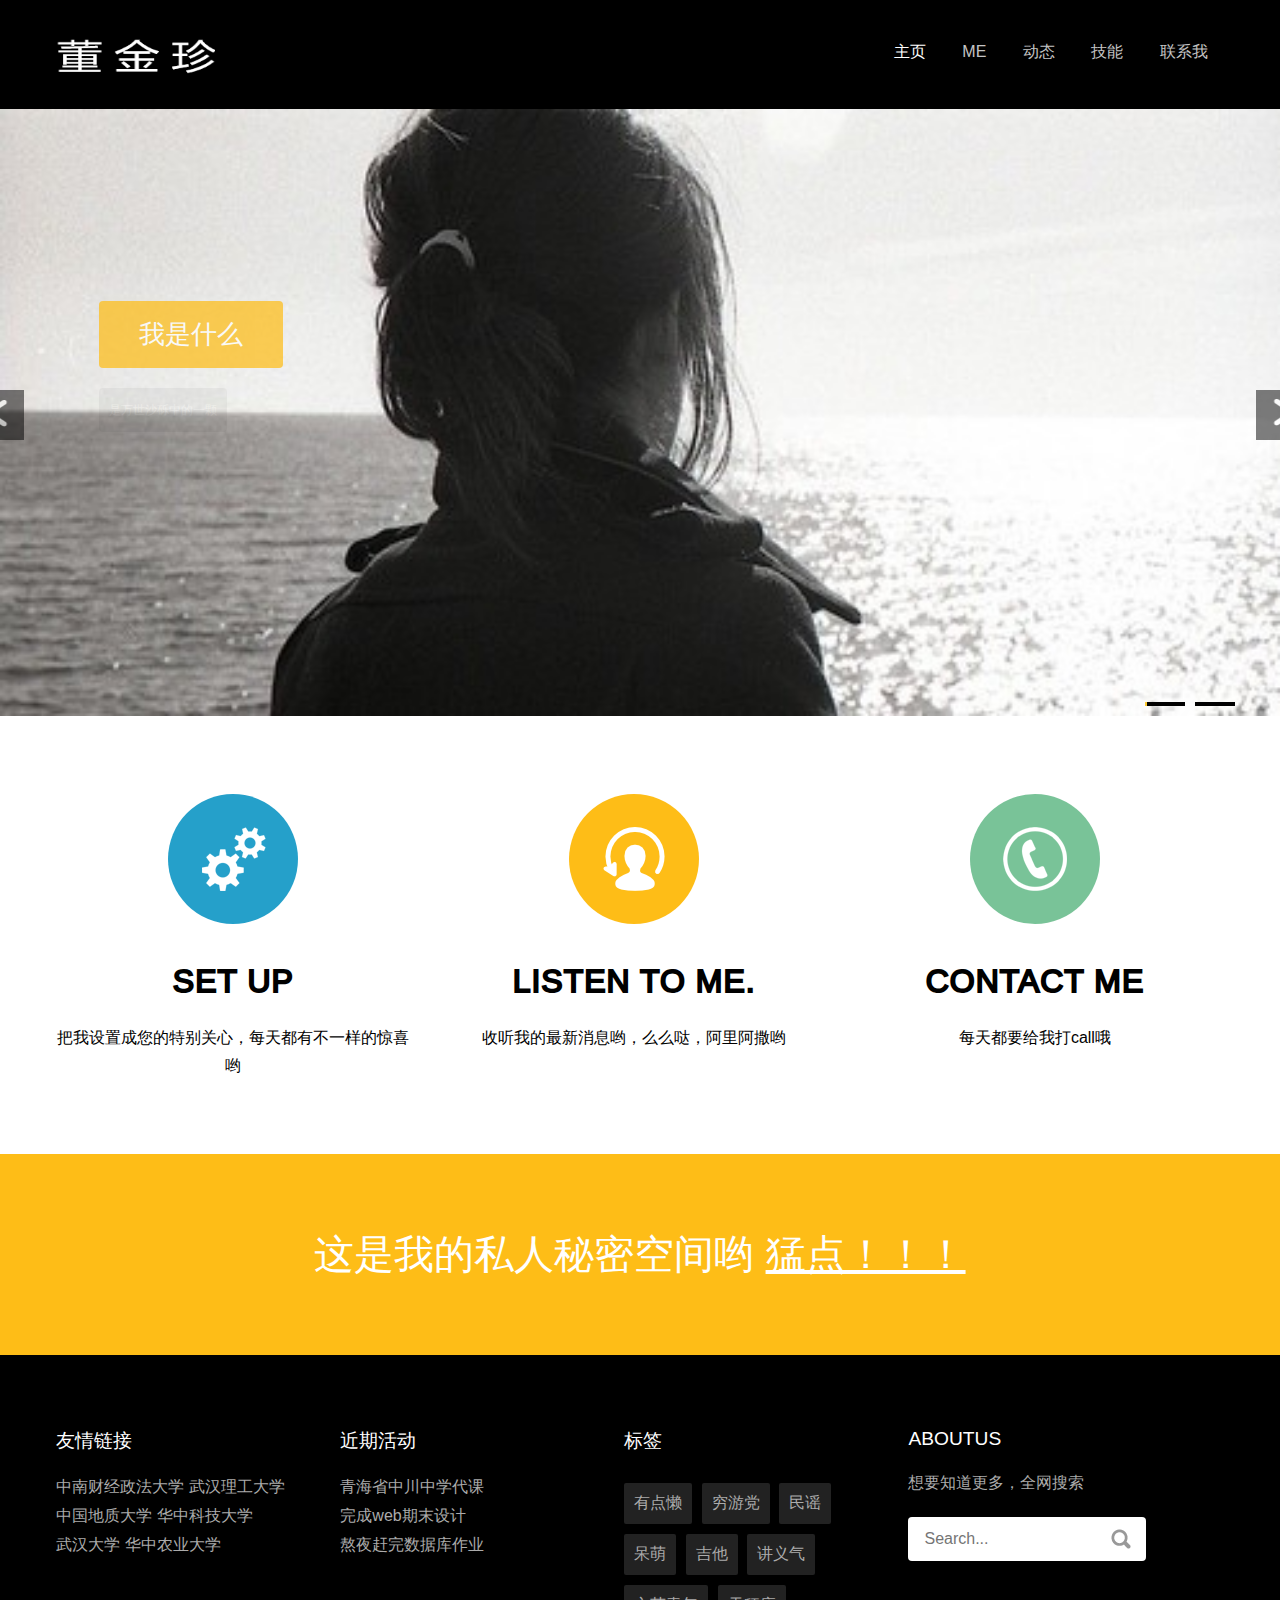
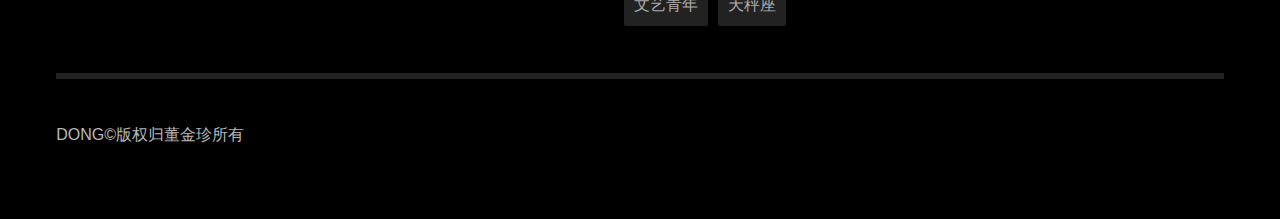
<file: index.html>
﻿<!DOCTYPE HTML>
<html>

<head>
	<title>董金珍个人网站</title>
	<meta http-equiv="Content-Type" content="text/html; charset=utf-8" />
	<meta name="viewport" content="width=device-width, initial-scale=1, maximum-scale=1">
	<link href="css/style.css" rel="stylesheet" type="text/css" media="all" />
	<!--start slider -->
	<link rel="stylesheet" href="css/fwslider.css" media="all">
	<script src="js/jquery.min.js"></script>
	<script src="js/jquery-ui.min.js"></script>
	<script src="js/fwslider.js"></script>
	<script type="text/javascript">
		jQuery(document).ready(function () {
			jQuery(function () {
				jQuery('ul.da-thumbs > li').hoverdir();
			});
		});
	</script>
	<link href="css/popup.css" rel="stylesheet" type="text/css">
	<!--nav-->
</head>

<body>
<!--头部-->

	<div class="header_bg">
		<div class="wrap">
			<div class="header">
				<div class="logo">
					<a href="index.html"><img src="images/logo.png" alt="" /></a>
				</div>
				<div class="cssmenu">
					<ul>
						<li class="active"><a href="index.html">主页</a></li>
						<li><a href="portfolio.html">me</a></li>
						<li><a href="service.html">动态</a></li>
						<li><a href="blog.html">技能</a></li>
						<li class="last"><a href="contact.html">联系我</a></li>
						<div class="clear"></div>
					</ul>
				</div>
				<div class="clear"></div>
				<div class="top-nav">
					<nav class="clearfix">
						<ul>
							<li><a href="index.html">主页</a></li>
							<li><a href="portfolio.html">me</a></li>
							<li><a href="service.html">动态</a></li>
							<li><a href="blog.html">技能</a></li>
							<li class="last"><a href="contact.html">联系</a></li>
						</ul>
					</nav>
				</div>
				<div class="clear"></div>
			</div>
		</div>
	</div>

<!--头部end-->
	<!-- start slider -->
	<div id="fwslider">
		<div class="slider_container">
			<div class="slide">
				<!-- Slide image -->
				<img src="images/slider1.jpg">
				<!-- /Slide image -->
				<!-- Texts container -->
				<div class="slide_content">
					<div class="slide_content_wrap">
						<!-- Text title -->
						<h4 class="title">我是什么</h4>
						<!-- /Text title -->

						<!-- Text description -->
						<p class="description">是万世沙砾中的一颗</p>
						<!-- /Text description -->
					</div>
				</div>
				<!-- /Texts container -->
			</div>
			<!-- /Duplicate to create more slides -->
			<div class="slide">
				<img src="images/slider2.jpg">
				<div class="slide_content">
					<div class="slide_content_wrap">
						<h4 class="title">我就是我</h4>
						<p class="description">是颜色不一样的烟火</p>
					</div>
				</div>
			</div>
			<!--/slide -->
		</div>
		<div class="timers"></div>
		<div class="slidePrev"><span></span></div>
		<div class="slideNext"><span></span></div>
	</div>
	<!--/slider -->
	<!-- start mian -->
	<div class="main_bg">
		<div class="wrap">
			<div class="grids_1_of_3">
				<div class="grid_1_of_3 images_1_of_3">
					<img src="images/icon1.png" alt="" />
					<a href="https://weibo.com/7150711779/profile?topnav=1&wvr=6&is_all=1">
						<h3>Set up</h3>
					</a>
					<p>把我设置成您的特别关心，每天都有不一样的惊喜哟</p>
				</div>
				<div class="grid_1_of_3 images_1_of_3">
					<img src="images/icon2.png" alt="" />
					<a href="https://music.163.com/#/user/home?id=1307668603">
						<h3>Listen to me.</h3>
					</a>
					<p>收听我的最新消息哟，么么哒，阿里阿撒哟</p>
				</div>
				<div class="grid_1_of_3 images_1_of_3">
					<img src="images/icon3.png" alt="" />
					<a href="https://weibo.com/7150711779/profile?topnav=1&wvr=6&is_all=1">
						<h3>Contact me</h3>
					</a>
					<p>每天都要给我打call哦</p>
				</div>
				<div class="clear"></div>
			</div>
		</div>
	</div>
	<!-- start footer_top  -->
	<div class="footer_top_bg">
		<div class="wrap">
			<div class="footer_top">
				<h2>这是我的私人秘密空间哟 <a href="indexmore.html"> 猛点！！！</a></h2>
			</div>
		</div>
	</div>
	<!-- start footer  -->
	<div class="footer_bg">
		<div class="wrap">
			<div class="footer">
				<div class="span_of_4">
					<div class="span1_of_4">
						<h2>友情链接</h2>
						<ul class="f_nav1">
							<li><a href="http://www.zuel.edu.cn/">中南财经政法大学</a></li>
							<li><a href="http://www.whut.edu.cn/">武汉理工大学</a></li>
							<li><a href="http://www.cug.edu.cn/">中国地质大学</a></li>
							<li><a href="https://www.hust.edu.cn/">华中科技大学</a></li>
							<li><a href="http://www.whu.edu.cn/">武汉大学</a></li>
                            <li><a href="http://www.hzau.edu.cn/">华中农业大学</a></li>
						</ul>
					</div>
					<div class="span1_of_4">
						<h2>近期活动</h2>
						<ul class="f_nav1">
							<li><a>青海省中川中学代课</a></li>
							<li><a>完成web期末设计</a></li>
							<li><a>熬夜赶完数据库作业</a></li>
							
						</ul>
					</div>
					<div class="span1_of_4">
						<h2>标签</h2>
						<ul class="f_nav2">
							<li><a href="">有点懒</a></li>
								<li><a href="">穷游党</a></li>
								<li><a href="">民谣</a></li>
								<li><a href="">呆萌</a></li>
								<li><a href="">吉他</a></li>
								<li><a href="">讲义气</a></li>
								<li><a href="">文艺青年</a></li>
								<li><a href="">天秤座</a></li>
						</ul>
					</div>
					<div class="span1_of_4">
						<h2>aboutus</h2>
						<p class="f_para">想要知道更多，全网搜索</p>
						<div class="search">
							<form>
								<input type="text" value="" placeholder="search...">
								<input type="submit" value="">
							</form>
						</div>
					</div>
					<div class="clear"></div>
				</div>
				<div class="footer_btm">
					<div class="copy">
						<p class="w3-link">Dong&copy;版权归董金珍所有</a></p>
					</div>
					<div class="clear"></div>
				</div>
			</div>
		</div>
	</div>

</body>

</html>
</file>
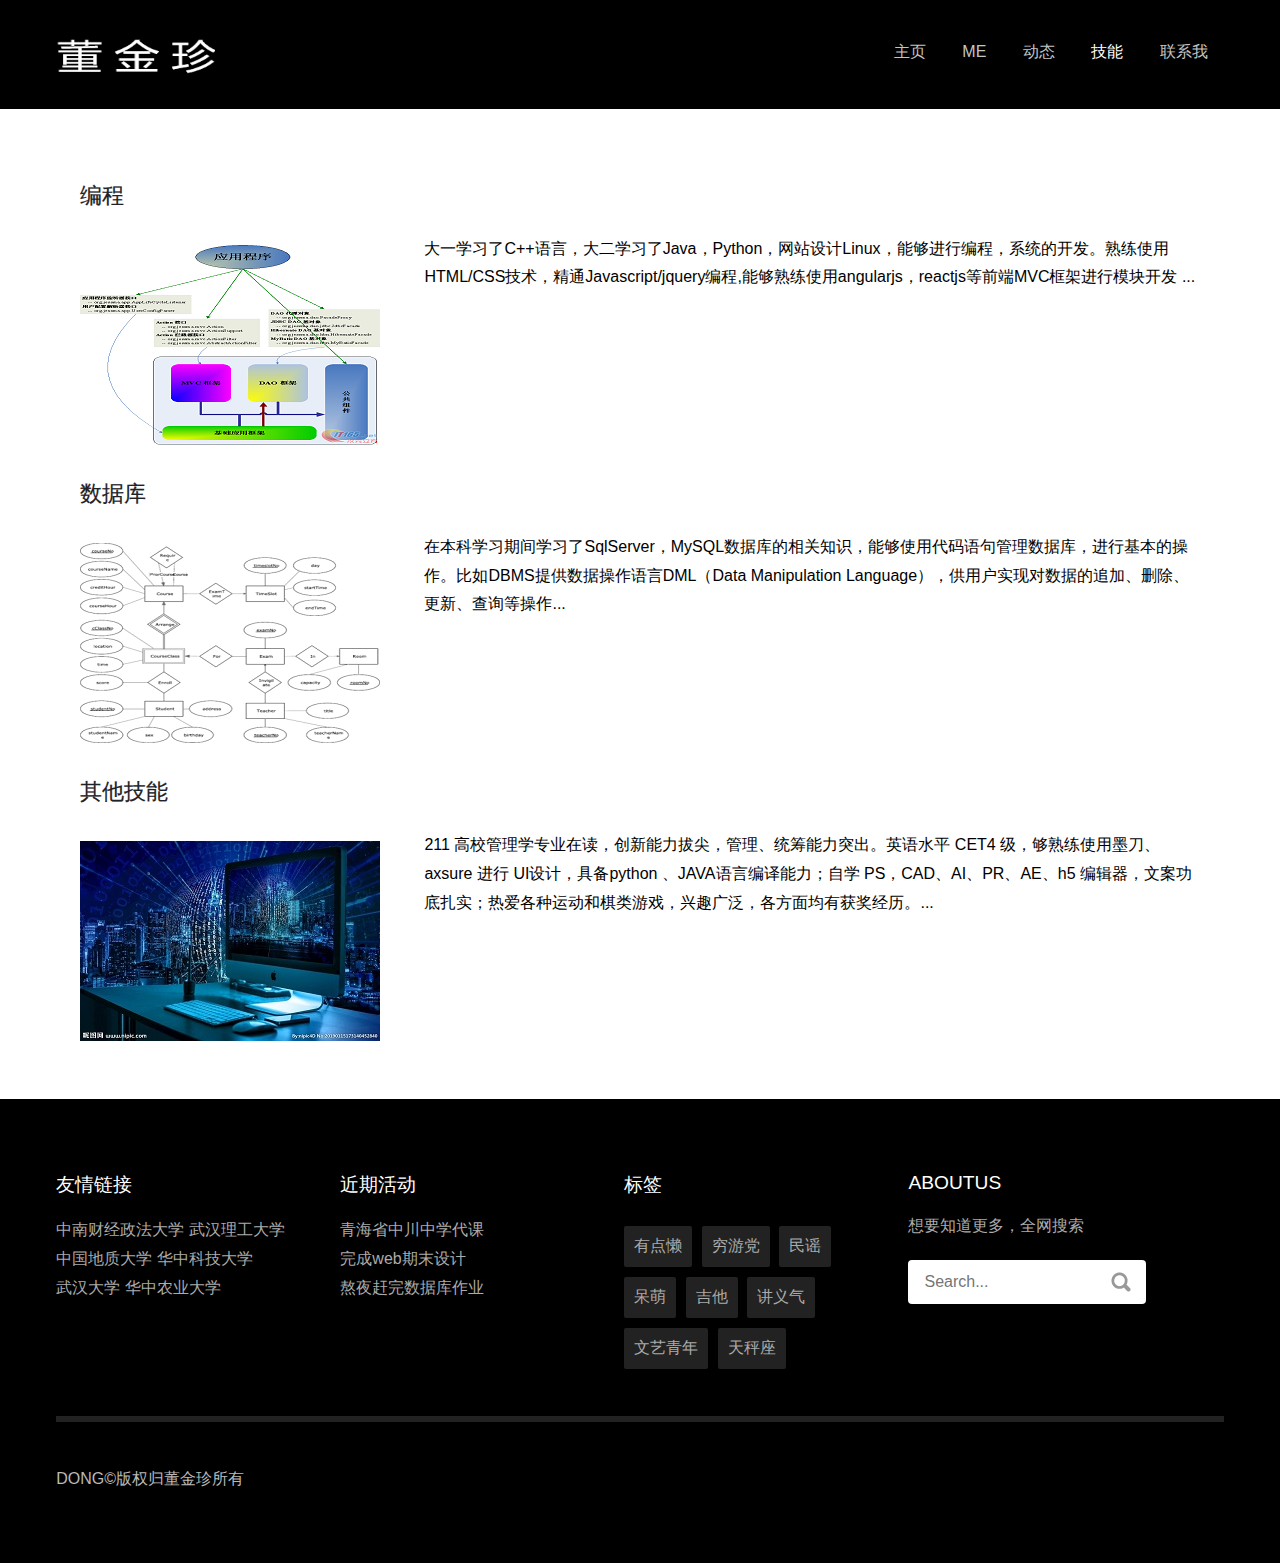
<file: blog.html>
﻿<!DOCTYPE HTML>
<html>

<head>
	<title>董金珍个人网站</title>
	<meta http-equiv="Content-Type" content="text/html; charset=utf-8" />
	<meta name="viewport" content="width=device-width, initial-scale=1, maximum-scale=1">
	<link href="css/style.css" rel="stylesheet" type="text/css" media="all" />
	<!--start slider -->
	<link rel="stylesheet" href="css/fwslider.css" media="all">
	<script src="js/jquery.min.js"></script>
	<script src="js/jquery-ui.min.js"></script>
	<script src="js/fwslider.js"></script>
	<script type="text/javascript">
		jQuery(document).ready(function () {
			jQuery(function () {
				jQuery('ul.da-thumbs > li').hoverdir();
			});
		});
	</script>
	<link href="css/popup.css" rel="stylesheet" type="text/css">
	<!--nav-->
</head>

<body>
	<div class="header_bg">
		<div class="wrap">
			<div class="header">
				<div class="logo">
					<a href="index.html"><img src="images/logo.png" alt="" /></a>
				</div>
				<div class="cssmenu">
					<ul>
						<li><a href="index.html">主页</a></li>
						<li><a href="portfolio.html">me</a></li>
						<li><a href="service.html">动态</a></li>
						<li class="active"><a href="blog.html">技能</a></li>
						<li class="last"><a href="contact.html">联系我</a></li>
						<div class="clear"></div>
					</ul>
				</div>
				<div class="clear"></div>
				<div class="top-nav">
					<nav class="clearfix">
						<ul>
							<li><a href="index.html">主页</a></li>
							<li><a href="portfolio.html">me</a></li>
							<li><a href="service.html">动态</a></li>
							<li class="has-sub"><a href="index.html">主页</a></li>
							<li><a href="blog.html">技能</a></li>
							<li class="last"><a href="contact.html">联系</a></li>
						</ul>
					</nav>
				</div>
				<div class="clear"></div>
			</div>
		</div>
	</div>
	<!-- start mian -->
	<div class="main_bg">
		<div class="wrap">
			<div class="main">
				<div class="blog">
					<!-- end popup -->
					<div class="blog_list">
						<h5>编程&nbsp;</h5>
						<div class="blog_para">
							<p class="para"><a class="popup-with-zoom-anim" href="#small-dialog"><img src="images/blog2.jpg" alt=""></a>
								大一学习了C++语言，大二学习了Java，Python，网站设计Linux，能够进行编程，系统的开发。熟练使用HTML/CSS技术，精通Javascript/jquery编程,能够熟练使用angularjs，reactjs等前端MVC框架进行模块开发
								... </p>
							
							<div class="clear"></div>
						</div>
					</div>
					<div class="blog_list">
						<h5>数据库&nbsp;</h5>
						<div class="blog_para">
							<p class="para"><a class="popup-with-zoom-anim" href="#small-dialog"><img src="images/blog3.jpg" alt=""></a>在本科学习期间学习了SqlServer，MySQL数据库的相关知识，能够使用代码语句管理数据库，进行基本的操作。比如DBMS提供数据操作语言DML（Data Manipulation Language），供用户实现对数据的追加、删除、更新、查询等操作...</p>
			
						</div>
						<div class="clear"></div>
					</div>
					<div class="blog_list">
						<h5>其他技能&nbsp;</h5>
						<div class="blog_para">
							<p class="para"><a class="popup-with-zoom-anim" href="#small-dialog"><img src="images/blog4.jpg" alt=""></a>211 高校管理学专业在读，创新能力拔尖，管理、统筹能力突出。英语水平 CET4 级，够熟练使用墨刀、axsure 进行 UI设计，具备python 、JAVA语言编译能力；自学 PS，CAD、AI、PR、AE、h5 编辑器，文案功底扎实；热爱各种运动和棋类游戏，兴趣广泛，各方面均有获奖经历。...</p>
						</div>
						<div class="clear"></div>
					</div>
				</div>
			</div>
		</div>
	</div>
	<!-- start footer  -->
	<div class="footer_bg">
		<div class="wrap">
			<div class="footer">
				<div class="span_of_4">
					<div class="span1_of_4">
						<h2>友情链接</h2>
						<ul class="f_nav1">
							<li><a href="http://www.zuel.edu.cn/">中南财经政法大学</a></li>
							<li><a href="http://www.whut.edu.cn/">武汉理工大学</a></li>
							<li><a href="http://www.cug.edu.cn/">中国地质大学</a></li>
							<li><a href="https://www.hust.edu.cn/">华中科技大学</a></li>
							<li><a href="http://www.whu.edu.cn/">武汉大学</a></li>
                            <li><a href="http://www.hzau.edu.cn/">华中农业大学</a></li>

						</ul>
					</div>
					<div class="span1_of_4">
						<h2>近期活动</h2>
						<ul class="f_nav1">
								<li><a>青海省中川中学代课</a></li>
							<li><a>完成web期末设计</a></li>
							<li><a>熬夜赶完数据库作业</a></li>
						</ul>
					</div>
					<div class="span1_of_4">
						<h2>标签</h2>
						<ul class="f_nav2">
						<li><a href="">有点懒</a></li>
								<li><a href="">穷游党</a></li>
								<li><a href="">民谣</a></li>
								<li><a href="">呆萌</a></li>
								<li><a href="">吉他</a></li>
								<li><a href="">讲义气</a></li>
								<li><a href="">文艺青年</a></li>
								<li><a href="">天秤座</a></li>
						</ul>
					</div>
					<div class="span1_of_4">
						<h2>aboutus</h2>
						<p class="f_para">想要知道更多，全网搜索</p>
						<div class="search">
							<form>
								<input type="text" value="" placeholder="search...">
								<input type="submit" value="">
							</form>
						</div>
					</div>
					<div class="clear"></div>
				</div>
				<div class="footer_btm">
					<div class="copy">
						<p class="w3-link">Dong&copy;版权归董金珍所有</a></p>
					</div>
					<div class="clear"></div>
				</div>
			</div>
		</div>
	</div>

</body>

</html>
</file>
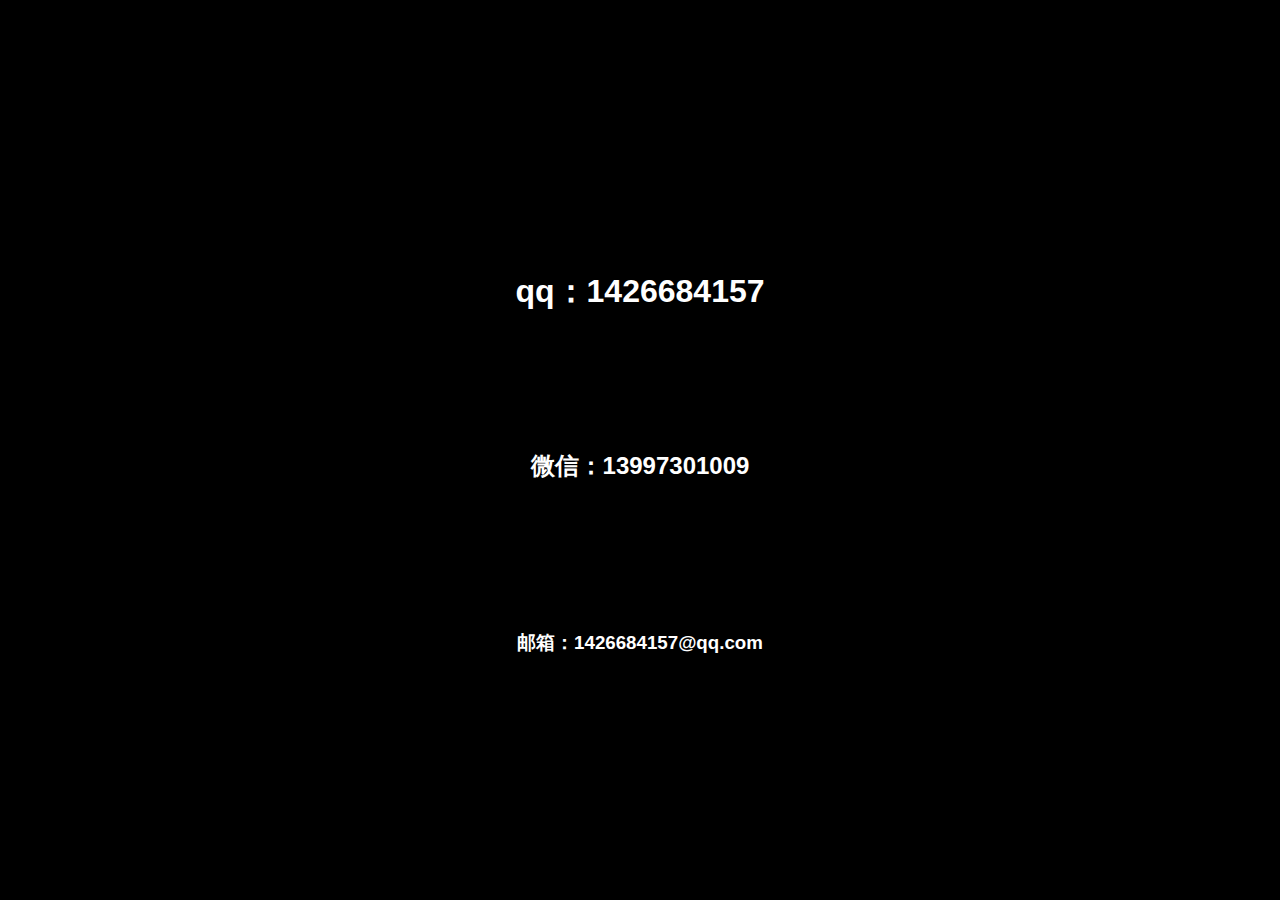
<file: canvas2.html>
<html><head>
        <meta charset="utf-8">
        <title>私人空间</title>
    
        <style>
            body,
            html{
                margin: 0;
                padding: 0;
                border: 0;
                font-family: 'Nunito', sans-serif;
            }
    
            body{background:#000;}
    
            canvas{
                margin: 0;
                padding: 0;
                display: block;
                touch-action: none;
            }
            h1{
                position: absolute;
                top: 30%;
                left: 0;
                margin: auto;
                width: 100%;
                text-align: center;
                color:#fff;
            }
            
             h2{
                position: absolute;
                top: 50%;
                left: 0;
                margin: auto;
                width: 100%;
                text-align: center;
                color:#fff;
            } 
            
              h3{
                position: absolute;
                top: 70%;
                left: 0;
                margin: auto;
                width: 100%;
                text-align: center;
                color:#fff;
            }
        </style>
    
    </head>
    <body>
    
    <h1>
    qq：1426684157</h1>
    <h2>
    微信：13997301009
    </h2>
    <h3>
    邮箱：1426684157@qq.com</h3>
    
    <canvas height="843" width="1303"></canvas>

    
    
    </body></html>
</file>
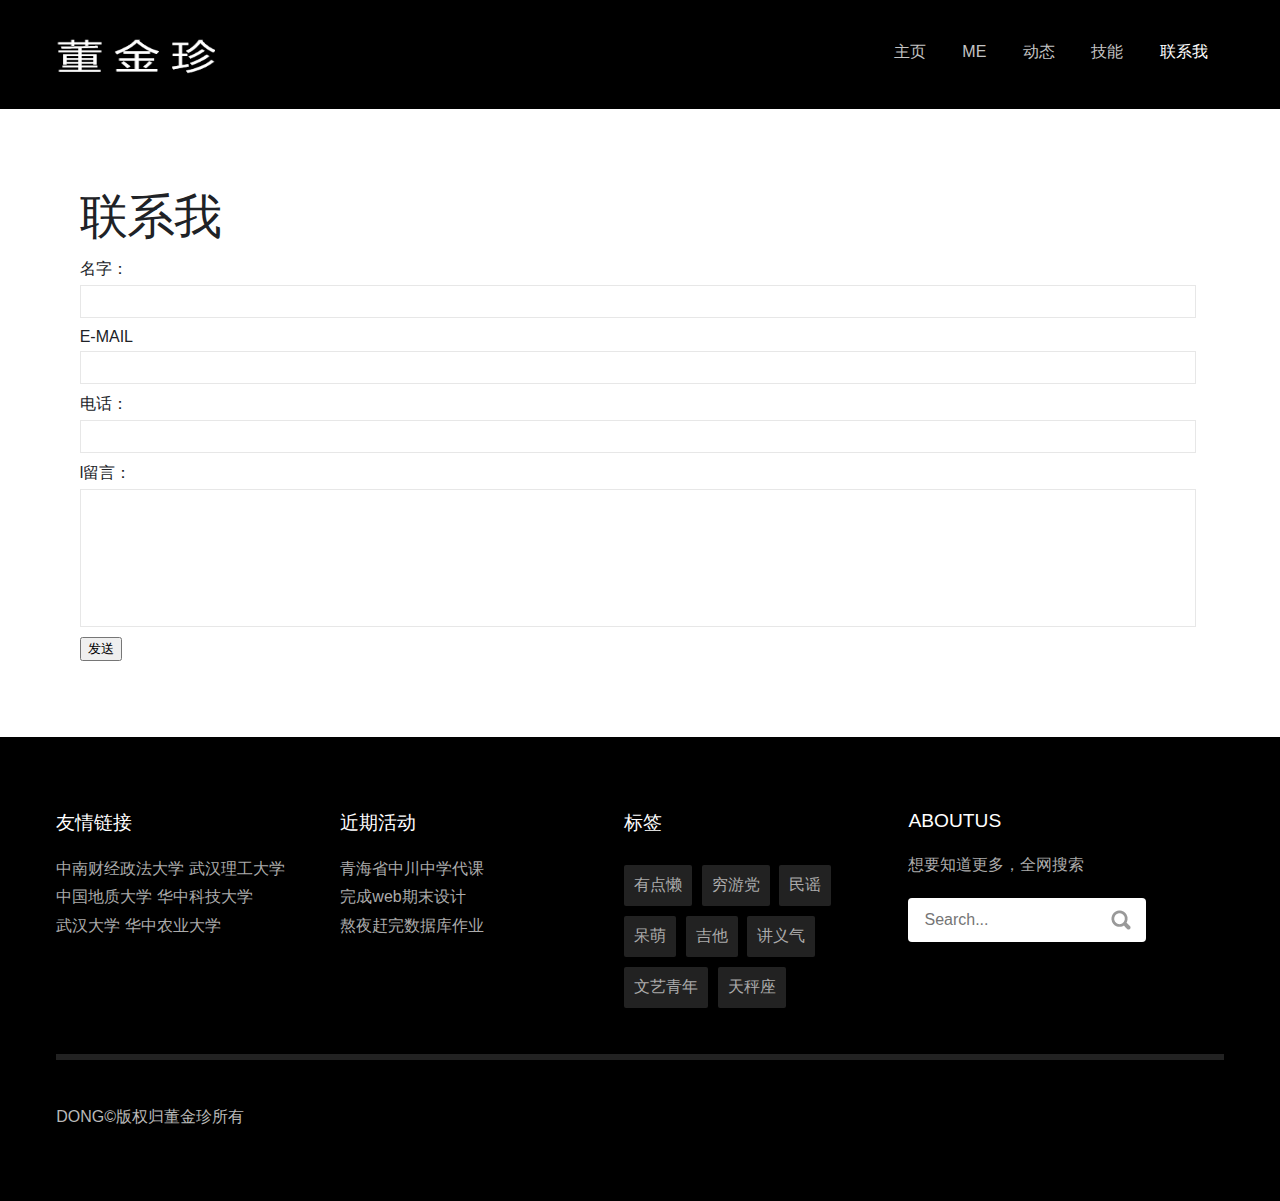
<file: contact.html>
﻿<!DOCTYPE HTML>
<html>

<head>
	<title>董金珍个人网站</title>
	<meta http-equiv="Content-Type" content="text/html; charset=utf-8" />
	<meta name="viewport" content="width=device-width, initial-scale=1, maximum-scale=1">
	<link href="css/style.css" rel="stylesheet" type="text/css" media="all" />
	<!--start slider -->
	<link rel="stylesheet" href="css/fwslider.css" media="all">
	<script src="js/jquery.min.js"></script>
	<script src="js/jquery-ui.min.js"></script>
	<script src="js/fwslider.js"></script>
	<script type="text/javascript">
		jQuery(document).ready(function () {
			jQuery(function () {
				jQuery('ul.da-thumbs > li').hoverdir();
			});
		});
	</script>
	<link href="css/popup.css" rel="stylesheet" type="text/css">
	<!--nav-->
</head>

<body>
	<div class="header_bg">
		<div class="wrap">
			<div class="header">
				<div class="logo">
					<a href="index.html"><img src="images/logo.png" alt="" /></a>
				</div>
				<div class="cssmenu">
					<ul>
						<li><a href="index.html">主页</a></li>
						<li><a href="portfolio.html">me</a></li>
						<li><a href="service.html">动态</a></li>
						<li><a href="blog.html">技能</a></li>
						<li  class="active"><a href="contact.html">联系我</a></li>
						<div class="clear"></div>
					</ul>
				</div>
				<div class="clear"></div>
				<div class="top-nav">
					<nav class="clearfix">
						<ul>
							<li><a href="index.html">主页</a></li>
							<li><a href="portfolio.html">me</a></li>
							<li><a href="service.html">动态</a></li>
							<li class="has-sub"><a href="index.html">主页</a></li>
							<li><a href="blog.html">技能</a></li>
							<li class="last"><a href="contact.html">联系</a></li>
						</ul>
					</nav>
				</div>
				<div class="clear"></div>
			</div>
		</div>
	</div>
	<!-- start mian -->
	<div class="main_bg">
		<div class="wrap">
			<div class="main">
				<div class="contact">
					
					<div class="contact-form">
						<div class="content">
							<h2 class="style">联系我</h2>
						</div>
						<form method="post" action="contact-post.html">
							<div>
								<span>
								<label>名字：</label></span>
								<span><input name="userName" type="text" class="textbox"></span>
							</div>
							<div>
								<span><label>E-MAIL</label></span>
								<span><input name="userEmail" type="text" class="textbox"></span>
							</div>
							<div>
								<span>
								<label>电话：</label></span>
								<span><input name="userPhone" type="text" class="textbox"></span>
							</div>
							<div>
								<span>
								<label>l留言：</label></span>
								<span><textarea name="userMsg"> </textarea></span>
							</div>
							<div>
								<span><input type="button" class="" value="发送"></span>
							</div>
						</form>
					</div>
					<div class="clear"> </div>
				</div>
			</div>
		</div>
	</div>
	<!-- start footer  -->
	<div class="footer_bg">
			<div class="wrap">
				<div class="footer">
					<div class="span_of_4">
						<div class="span1_of_4">
							<h2>友情链接</h2>
							<ul class="f_nav1">
<li><a href="http://www.zuel.edu.cn/">中南财经政法大学</a></li>
							<li><a href="http://www.whut.edu.cn/">武汉理工大学</a></li>
							<li><a href="http://www.cug.edu.cn/">中国地质大学</a></li>
							<li><a href="https://www.hust.edu.cn/">华中科技大学</a></li>
							<li><a href="http://www.whu.edu.cn/">武汉大学</a></li>
                            <li><a href="http://www.hzau.edu.cn/">华中农业大学</a></li>

							</ul>
						</div>
						<div class="span1_of_4">
							<h2>近期活动</h2>
							<ul class="f_nav1">
							<li><a>青海省中川中学代课</a></li>
							<li><a>完成web期末设计</a></li>
							<li><a>熬夜赶完数据库作业</a></li>
							</ul>
						</div>
						<div class="span1_of_4">
							<h2>标签</h2>
							<ul class="f_nav2">
							<li><a href="">有点懒</a></li>
								<li><a href="">穷游党</a></li>
								<li><a href="">民谣</a></li>
								<li><a href="">呆萌</a></li>
								<li><a href="">吉他</a></li>
								<li><a href="">讲义气</a></li>
								<li><a href="">文艺青年</a></li>
								<li><a href="">天秤座</a></li>
							</ul>
						</div>
						<div class="span1_of_4">
							<h2>aboutus</h2>
							<p class="f_para">想要知道更多，全网搜索</p>
							<div class="search">
								<form>
									<input type="text" value="" placeholder="search...">
									<input type="submit" value="">
								</form>
							</div>
						</div>
						<div class="clear"></div>
					</div>
					<div class="footer_btm">
						<div class="copy">
							<p class="w3-link">Dong&copy;版权归董金珍所有</a></p>
						</div>
						<div class="clear"></div>
					</div>
				</div>
			</div>
		</div>
	
	</body>
	
	</html>
</file>
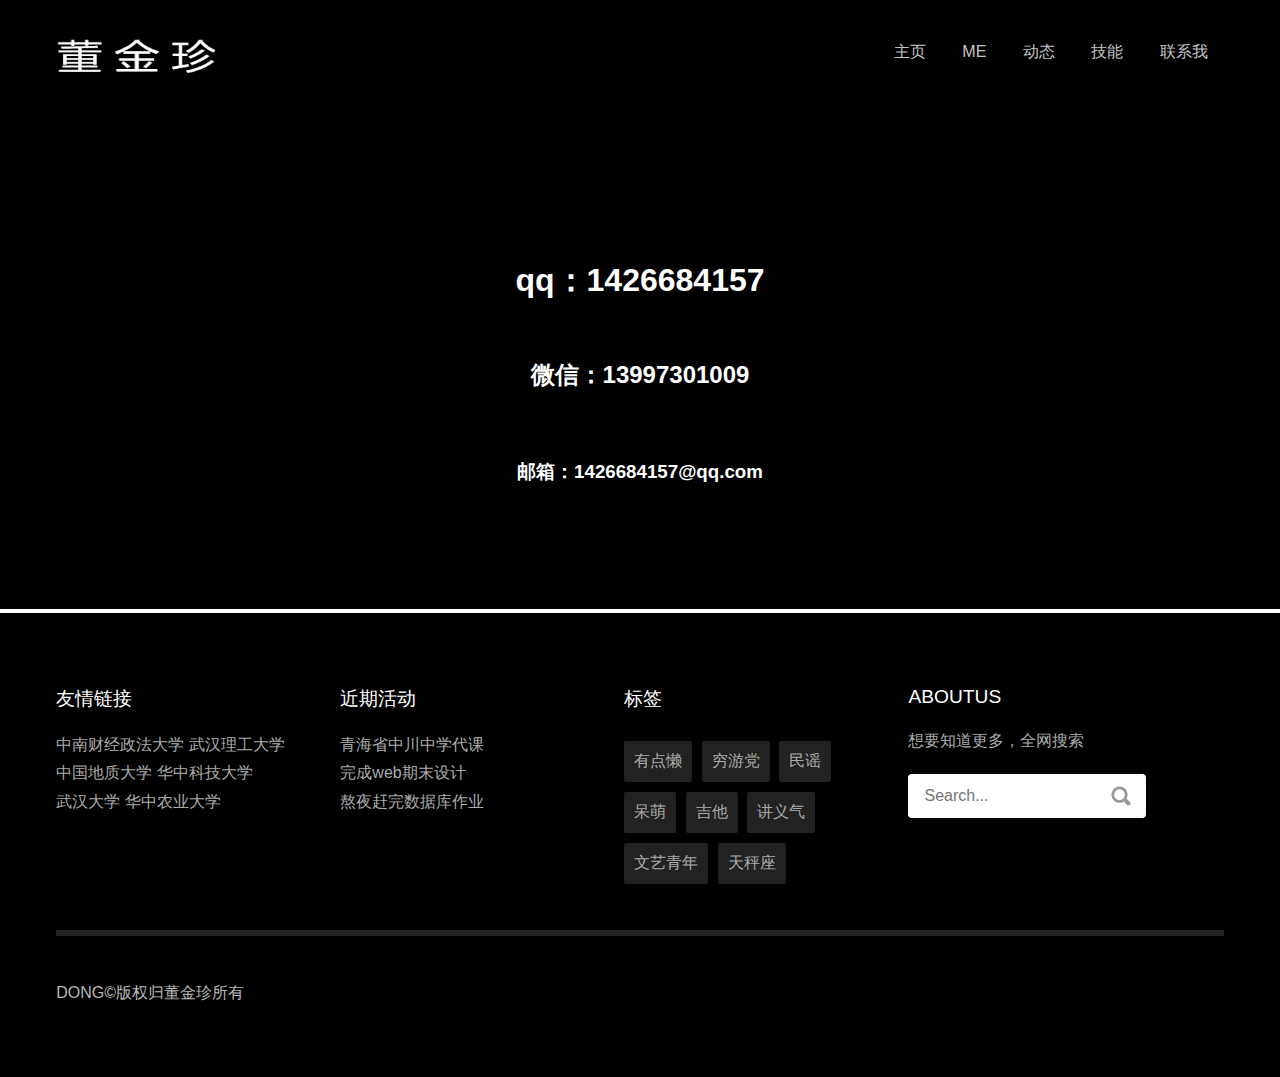
<file: indexmore.html>
﻿<!DOCTYPE HTML>
<html>

<head>
    <title>董金珍个人网站</title>
    <meta http-equiv="Content-Type" content="text/html; charset=utf-8" />
    <meta name="viewport" content="width=device-width, initial-scale=1, maximum-scale=1">
    <link href="css/style.css" rel="stylesheet" type="text/css" media="all" />
    <!--start slider -->
    <link rel="stylesheet" href="css/fwslider.css" media="all">
    <script src="js/jquery.min.js"></script>
    <script src="js/jquery-ui.min.js"></script>
    <script src="js/fwslider.js"></script>
    <script type="text/javascript">
        jQuery(document).ready(function () {
            jQuery(function () {
                jQuery('ul.da-thumbs > li').hoverdir();
            });
        });
    </script>
    <link href="css/popup.css" rel="stylesheet" type="text/css">
    <!--nav-->
</head>

<body>
    <div class="header_bg">
        <div class="wrap">
            <div class="header">
                <div class="logo">
                    <a href="index.html"><img src="images/logo.png" alt="" /></a>
                </div>
                <div class="cssmenu">
                    <ul>
                        <li><a href="index.html">主页</a></li>
                        <li><a href="portfolio.html">me</a></li>
                        <li><a href="service.html">动态</a></li>
                        <li><a href="blog.html">技能</a></li>
                        <li class="last"><a href="contact.html">联系我</a></li>
                        <div class="clear"></div>
                    </ul>
                </div>
                <div class="clear"></div>
                <div class="top-nav">
                    <nav class="clearfix">
                        <ul>
                            <li><a href="index.html">主页</a></li>
                            <li><a href="portfolio.html">me</a></li>
                            <li><a href="service.html">动态</a></li>
                            <li><a href="blog.html">技能</a></li>
                            <li class="last"><a href="contact.html">联系</a></li>
                        </ul>
                    </nav>
                </div>
                <div class="clear"></div>
            </div>
        </div>
    </div>
    <!-- start mian -->
    <div class="main_bg">

        <iframe width="100% auto" height="500" frameborder="0" scrolling="no" marginheight="0" marginwidth="0" src="canvas2.html"></iframe>
    </div>
    <!-- start footer  -->
    <div class="footer_bg">
        <div class="wrap">
            <div class="footer">
                <div class="span_of_4">
                    <div class="span1_of_4">
                        <h2>友情链接</h2>
                        <ul class="f_nav1">
                          	<li><a href="http://www.zuel.edu.cn/">中南财经政法大学</a></li>
							<li><a href="http://www.whut.edu.cn/">武汉理工大学</a></li>
							<li><a href="http://www.cug.edu.cn/">中国地质大学</a></li>
							<li><a href="https://www.hust.edu.cn/">华中科技大学</a></li>
							<li><a href="http://www.whu.edu.cn/">武汉大学</a></li>
                            <li><a href="http://www.hzau.edu.cn/">华中农业大学</a></li>

                        </ul>
                    </div>
                    <div class="span1_of_4">
                        <h2>近期活动</h2>
                        <ul class="f_nav1">
                            <li><a>青海省中川中学代课</a></li>
							<li><a>完成web期末设计</a></li>
							<li><a>熬夜赶完数据库作业</a></li>
                        </ul>
                    </div>
                    <div class="span1_of_4">
                        <h2>标签</h2>
                        <ul class="f_nav2">
                            <li><a href="">有点懒</a></li>
								<li><a href="">穷游党</a></li>
								<li><a href="">民谣</a></li>
								<li><a href="">呆萌</a></li>
								<li><a href="">吉他</a></li>
								<li><a href="">讲义气</a></li>
								<li><a href="">文艺青年</a></li>
								<li><a href="">天秤座</a></li>
                        </ul>
                    </div>
                    <div class="span1_of_4">
                        <h2>aboutus</h2>
                        <p class="f_para">想要知道更多，全网搜索</p>
                        <div class="search">
                            <form>
                                <input type="text" value="" placeholder="search...">
                                <input type="submit" value="">
                            </form>
                        </div>
                    </div>
                    <div class="clear"></div>
                </div>
                <div class="footer_btm">
                    <div class="copy">
                        <p class="w3-link">Dong&copy;版权归董金珍所有</a></p>
                    </div>
                    <div class="clear"></div>
                </div>
            </div>
        </div>
    </div>

</body>

</html>
</file>
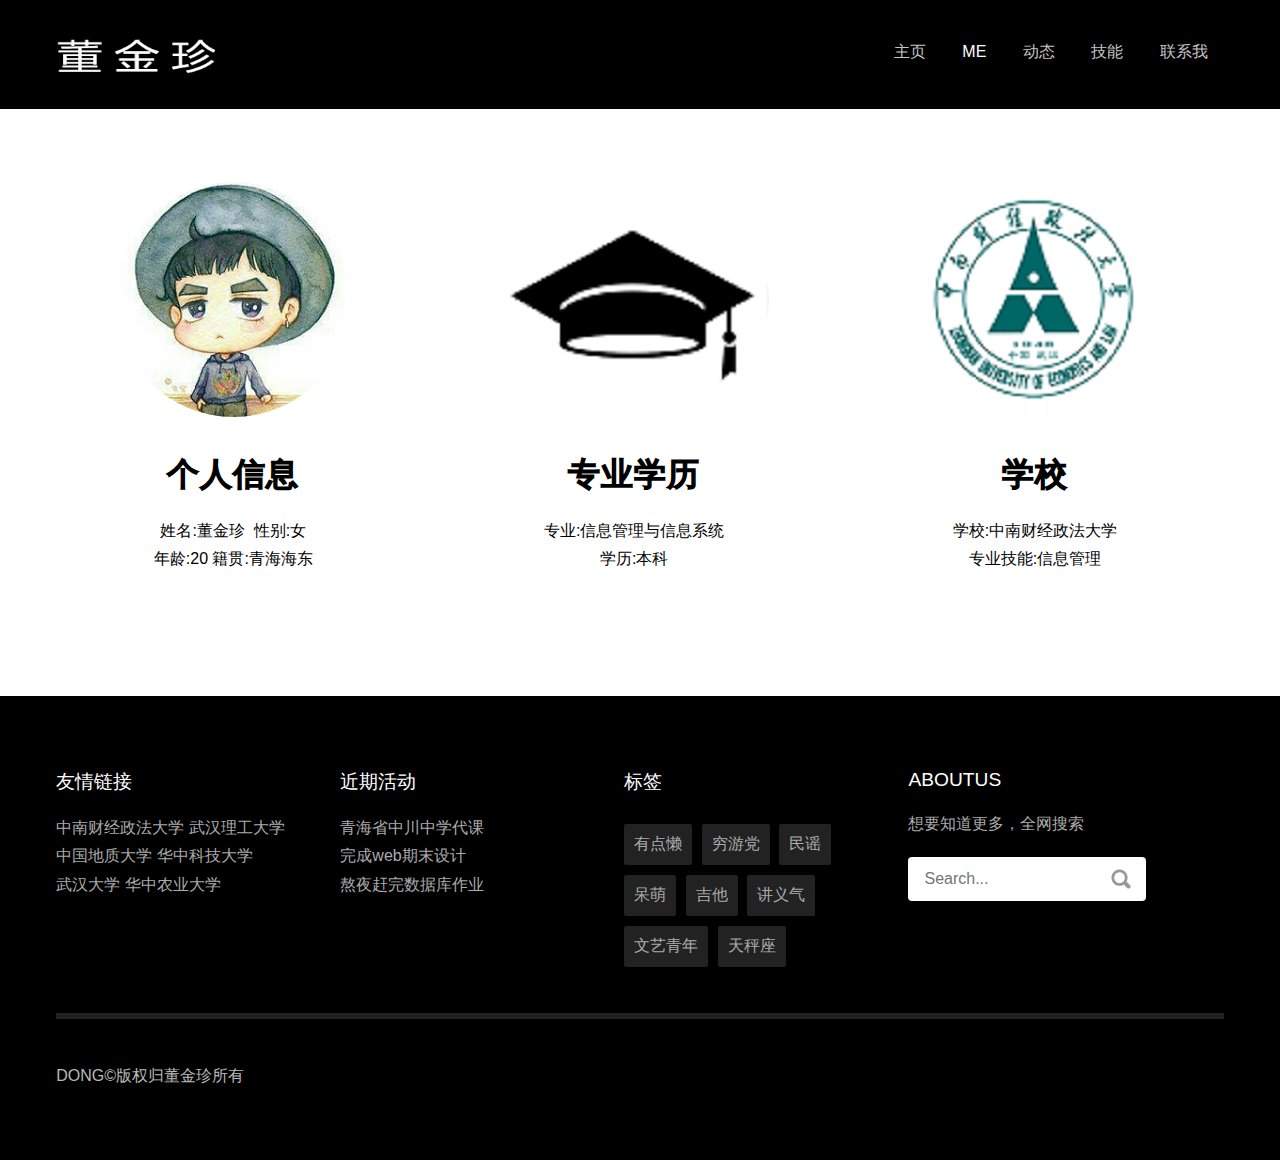
<file: portfolio.html>
﻿<!DOCTYPE HTML>
<html>

<head>
	<title>董金珍个人网站</title>
	<meta http-equiv="Content-Type" content="text/html; charset=utf-8" />
	<meta name="viewport" content="width=device-width, initial-scale=1, maximum-scale=1">
	<link href="css/style.css" rel="stylesheet" type="text/css" media="all" />
	<!--start slider -->
	<link rel="stylesheet" href="css/fwslider.css" media="all">
	<script src="js/jquery.min.js"></script>
	<script src="js/jquery-ui.min.js"></script>
	<script src="js/fwslider.js"></script>
	<script type="text/javascript">
		jQuery(document).ready(function () {
			jQuery(function () {
				jQuery('ul.da-thumbs > li').hoverdir();
			});
		});
	</script>
	<link href="css/popup.css" rel="stylesheet" type="text/css">
	<!--nav-->
</head>

<body>
	<div class="header_bg">
		<div class="wrap">
			<div class="header">
				<div class="logo">
					<a href="index.html"><img src="images/logo.png" alt="" /></a>
				</div>
				<div class="cssmenu">
					<ul>
						<li><a href="index.html">主页</a></li>
						<li class="active"><a href="portfolio.html">me</a></li>
						<li><a href="service.html">动态</a></li>
						<li><a href="blog.html">技能</a></li>
						<li class="last"><a href="contact.html">联系我</a></li>
						<div class="clear"></div>
					</ul>
				</div>
				<div class="clear"></div>
				<div class="top-nav">
					<nav class="clearfix">
						<ul>
							<li><a href="index.html">主页</a></li>
							<li><a href="portfolio.html">me</a></li>
							<li><a href="service.html">动态</a></li>
							<li class="has-sub"><a href="index.html">主页</a></li>
							<li><a href="blog.html">技能</a></li>
							<li class="last"><a href="contact.html">联系</a></li>
						</ul>
					</nav>
				</div>
				<div class="clear"></div>
			</div>
		</div>
	</div>
	<!-- start mian -->
	<div class="main_bg">
		<div class="wrap">
			<div class="grids_1_of_3">
				<div class="grid_1_of_3 images_1_of_3">
					<a class="popup-with-zoom-anim" href="#small-dialog"><img src="images/pic3.jpg" alt="" title="portfolio" /></a>
					<a class="popup-with-zoom-anim" href="#small-dialog">
						<h3>个人信息</h3>
					</a>
					<!-- start popup -->
				
					<!-- end popup -->
				<p>姓名:董金珍&nbsp; 性别:女</p>
                            <p>年龄:20&nbsp;籍贯:青海海东</p>
				</div>
				<div class="grid_1_of_3 images_1_of_3">
					<a class="popup-with-zoom-anim" href="#small-dialog"><img src="images/pic4.jpg" alt="" title="portfolio" /></a>
					<a class="popup-with-zoom-anim" href="#small-dialog">
						<h3>专业学历</h3>
					</a>
					<p>专业:信息管理与信息系统</p>
                    <p>学历:本科</p>
				</div>
				<div class="grid_1_of_3 images_1_of_3">
					<a class="popup-with-zoom-anim" href="#small-dialog"><img src="images/pic5.jpg" alt="" title="portfolio" /></a>
					<a class="popup-with-zoom-anim" href="#small-dialog">
						<h3>学校</h3>
					</a>
					<p>学校:中南财经政法大学</p>
                    <p>专业技能:信息管理</p>
				</div><div class="clear"></div>
			</div>
			<div class="grids_1_of_3_btm">
			</div>
		</div>
	</div>
	<!-- start footer  -->
	<div class="footer_bg">
		<div class="wrap">
			<div class="footer">
				<div class="span_of_4">
					<div class="span1_of_4">
						<h2>友情链接</h2>
						<ul class="f_nav1">
							<li><a href="http://www.zuel.edu.cn/">中南财经政法大学</a></li>
							<li><a href="http://www.whut.edu.cn/">武汉理工大学</a></li>
							<li><a href="http://www.cug.edu.cn/">中国地质大学</a></li>
							<li><a href="https://www.hust.edu.cn/">华中科技大学</a></li>
							<li><a href="http://www.whu.edu.cn/">武汉大学</a></li>
                            <li><a href="http://www.hzau.edu.cn/">华中农业大学</a></li>

						</ul>
					</div>
					<div class="span1_of_4">
						<h2>近期活动</h2>
						<ul class="f_nav1">
								<li><a>青海省中川中学代课</a></li>
							<li><a>完成web期末设计</a></li>
							<li><a>熬夜赶完数据库作业</a></li>
						</ul>
					</div>
					<div class="span1_of_4">
						<h2>标签</h2>
						<ul class="f_nav2">
						<li><a href="">有点懒</a></li>
								<li><a href="">穷游党</a></li>
								<li><a href="">民谣</a></li>
								<li><a href="">呆萌</a></li>
								<li><a href="">吉他</a></li>
								<li><a href="">讲义气</a></li>
								<li><a href="">文艺青年</a></li>
								<li><a href="">天秤座</a></li>
						</ul>
					</div>
					<div class="span1_of_4">
						<h2>aboutus</h2>
						<p class="f_para">想要知道更多，全网搜索</p>
						<div class="search">
							<form>
								<input type="text" value="" placeholder="search...">
								<input type="submit" value="">
							</form>
						</div>
					</div>
					<div class="clear"></div>
				</div>
				<div class="footer_btm">
					<div class="copy">
						<p class="w3-link">Dong&copy;版权归董金珍所有</a></p>
					</div>
					<div class="clear"></div>
				</div>
			</div>
		</div>
	</div>

</body>

</html>
</file>
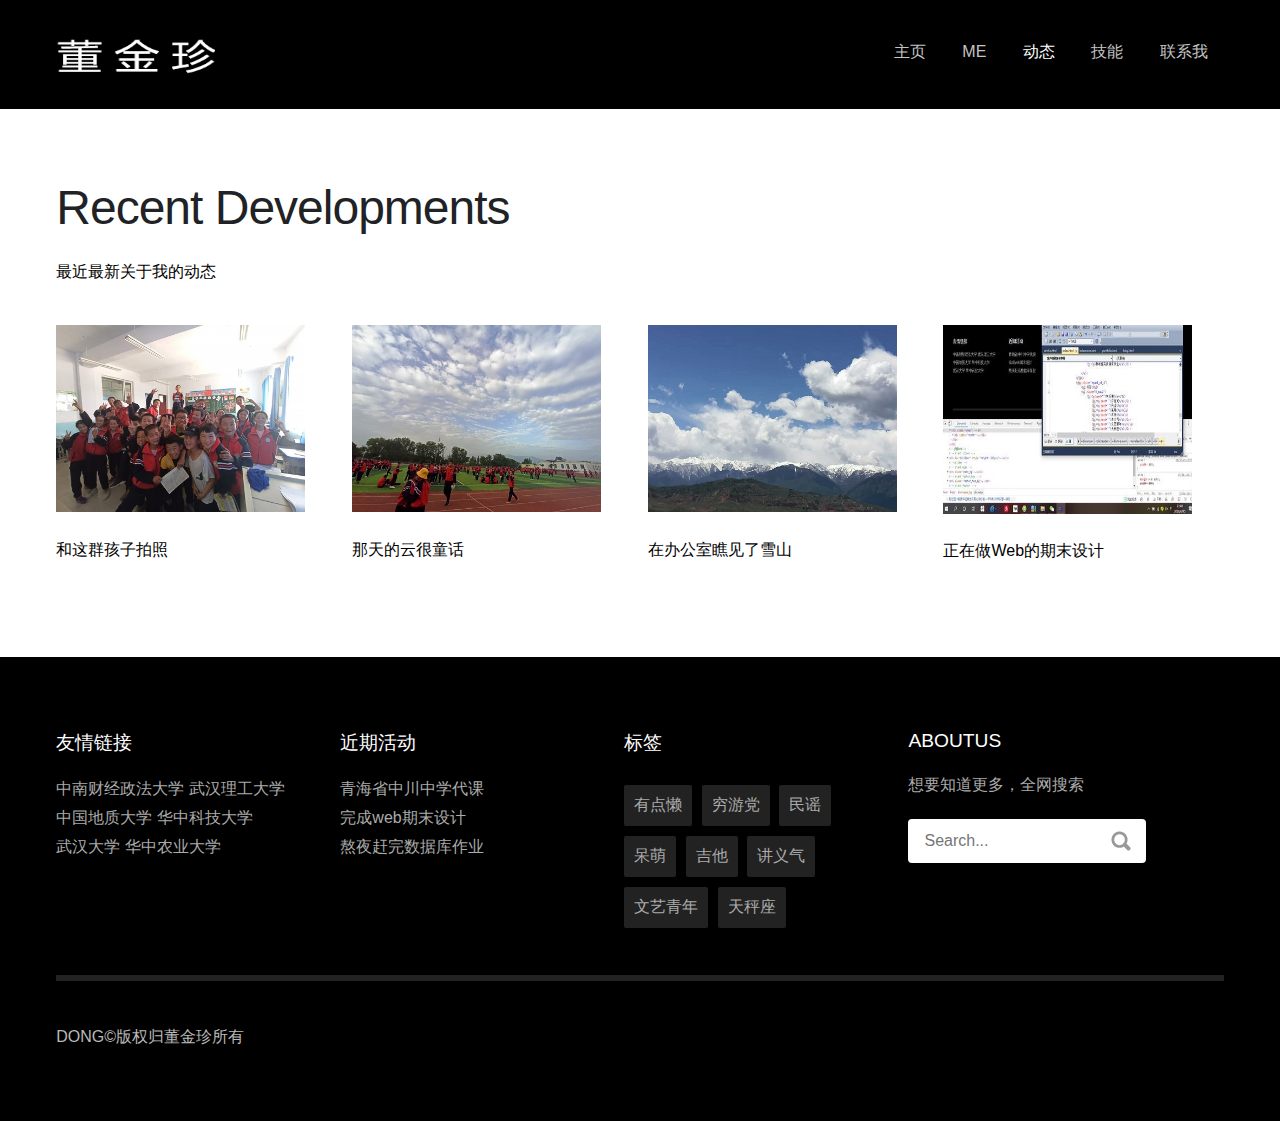
<file: service.html>
﻿<!DOCTYPE HTML>
<html>

<head>
	<title>董金珍个人网站</title>
	<meta http-equiv="Content-Type" content="text/html; charset=utf-8" />
	<meta name="viewport" content="width=device-width, initial-scale=1, maximum-scale=1">
	<link href="css/style.css" rel="stylesheet" type="text/css" media="all" />
	<!--start slider -->
	<link rel="stylesheet" href="css/fwslider.css" media="all">
	<script src="js/jquery.min.js"></script>
	<script src="js/jquery-ui.min.js"></script>
	<script src="js/fwslider.js"></script>
	<script type="text/javascript">
		jQuery(document).ready(function () {
			jQuery(function () {
				jQuery('ul.da-thumbs > li').hoverdir();
			});
		});
	</script>
	<link href="css/popup.css" rel="stylesheet" type="text/css">
	<!--nav-->
</head>

<body>
	<div class="header_bg">
		<div class="wrap">
			<div class="header">
				<div class="logo">
					<a href="index.html"><img src="images/logo.png" alt="" /></a>
				</div>
				<div class="cssmenu">
					<ul>
						<li><a href="index.html">主页</a></li>
						<li><a href="portfolio.html">me</a></li>
						<li class="active"><a href="service.html">动态</a></li>
						<li><a href="blog.html">技能</a></li>
						<li class="last"><a href="contact.html">联系我</a></li>
						<div class="clear"></div>
					</ul>
				</div>
				<div class="clear"></div>
				<div class="top-nav">
					<nav class="clearfix">
						<ul>
							<li><a href="index.html">主页</a></li>
							<li><a href="portfolio.html">me</a></li>
							<li><a href="service.html">动态</a></li>
							<li class="has-sub"><a href="index.html">主页</a></li>
							<li><a href="blog.html">技能</a></li>
							<li class="last"><a href="contact.html">联系</a></li>
						</ul>
					</nav>
				</div>
				<div class="clear"></div>
			</div>
		</div>
	</div>
	<!-- start mian -->
	<div class="main_bg">
		<div class="wrap">
			<div class="main">
				<div class="ser-main">
					<h2 class="style">Recent developments</h2>
					<div class="ser-para">
						<p class="para">最近最新关于我的动态</p>
					</div>
					<div class="ser-grid-list img_style">
						<div class="gallery">
							<a class="popup-with-zoom-anim" href="#small-dialog"><img src="images/ser_pic1.jpg" title="和这群孩子拍照"></a>
							<!-- end popup -->
						</div>
						<p class="para">和这群孩子拍照</p>
						
					</div>
					<div class="ser-grid-list img_style">
						<div class="gallery">
							<a class="popup-with-zoom-anim" href="#small-dialog"><img src="images/ser_pic2.jpg" title="那天的云很童话"></a>
						</div>
						<p class="para">那天的云很童话</p>
						
					</div>
					<div class="ser-grid-list img_style">
						<div class="gallery">
							<a class="popup-with-zoom-anim" href="#small-dialog"><img src="images/ser_pic3.jpg" title="在办公室瞧见了雪山"></a>
						</div>
						<p class="para">在办公室瞧见了雪山</p>
						
					</div>
					<div class="ser-grid-list img_style">
						<div class="gallery">
							<a class="popup-with-zoom-anim" href="#small-dialog"><img src="images/ser_pic4.jpg" title="正在做Web的期末设计"></a>
						</div>
						<p class="para">正在做Web的期末设计</p>
						
					</div>
					<div class="clear"></div>
				</div>
				<div class="clear"></div>
			</div>
		</div>
	</div>
	<!-- start footer  -->
	<div class="footer_bg">
		<div class="wrap">
			<div class="footer">
				<div class="span_of_4">
					<div class="span1_of_4">
						<h2>友情链接</h2>
						<ul class="f_nav1">
							<li><a href="http://www.zuel.edu.cn/">中南财经政法大学</a></li>
							<li><a href="http://www.whut.edu.cn/">武汉理工大学</a></li>
							<li><a href="http://www.cug.edu.cn/">中国地质大学</a></li>
							<li><a href="https://www.hust.edu.cn/">华中科技大学</a></li>
							<li><a href="http://www.whu.edu.cn/">武汉大学</a></li>
                            <li><a href="http://www.hzau.edu.cn/">华中农业大学</a></li>


						</ul>
					</div>
					<div class="span1_of_4">
						<h2>近期活动</h2>
						<ul class="f_nav1">
						<li><a>青海省中川中学代课</a></li>
							<li><a>完成web期末设计</a></li>
							<li><a>熬夜赶完数据库作业</a></li>
						</ul>
					</div>
					<div class="span1_of_4">
						<h2>标签</h2>
						<ul class="f_nav2">
						<li><a href="">有点懒</a></li>
								<li><a href="">穷游党</a></li>
								<li><a href="">民谣</a></li>
								<li><a href="">呆萌</a></li>
								<li><a href="">吉他</a></li>
								<li><a href="">讲义气</a></li>
								<li><a href="">文艺青年</a></li>
								<li><a href="">天秤座</a></li>
						</ul>
					</div>
					<div class="span1_of_4">
						<h2>aboutus</h2>
						<p class="f_para">想要知道更多，全网搜索</p>
						<div class="search">
							<form>
								<input type="text" value="" placeholder="search...">
								<input type="submit" value="">
							</form>
						</div>
					</div>
					<div class="clear"></div>
				</div>
				<div class="footer_btm">
					<div class="copy">
						<p class="w3-link">Dong&copy;版权归董金珍所有</a></p>
					</div>
					<div class="clear"></div>
				</div>
			</div>
		</div>
	</div>

</body>

</html>
</file>
<file: css/fwslider.css>
body {
	font-family: "HelveticaNeue", "Helvetica Neue", Helvetica, Arial, sans-serif, sans-serif;
	font-size: 100%;
	background: #ffffff;
}
/* ------------------------------- 3. Slider Styles ------------------------------- */

#fwslider {
    position: relative;
    width:100%;
}

#fwslider .slide {
    display: none;
    position: absolute;
    top:0;
    left:0;
    z-index: 0;
    width:100%;
}

#fwslider .slide img {
    width:100%;
}

#fwslider .slidePrev {
    background:#000;
    width:50px;
    height:50px;
    position: absolute;
    top:50%;
    left:-50px;
    opacity:0.5;
    z-index: 10;
}

#fwslider .slidePrev span {
	background-image: url("../images/arrows.png");
	width: 45px;
	height: 45px;
	float: left;
	background-position: -10% 50%;
	background-repeat: no-repeat;
	cursor: pointer;
}

#fwslider .slideNext {
    background:#000;
    width:50px;
    height:50px;
    position: absolute;
    top:50%;
    right:-50px;
    opacity:0.5;
    z-index: 10;
}

#fwslider .slideNext span {
    background-image:url("../images/arrows.png");
    width:45px;
    height:45px;
    float:left;
    background-position:90% 50%;
    background-repeat: no-repeat;
    cursor: pointer;
}

#fwslider .timers {
    height:4px;
    position: absolute;
    bottom:15px;
    right:0;
    z-index: 3;
}

#fwslider .timer {
    height:4px;
    width:40px;
    background-color: #000;
    float:left;
    margin-right: 10px;
}

#fwslider .progress {
    height:4px;
    width:0%;
    background-color: #FC3;
    float:left;
}

#fwslider .slide_content {
    top:0;
    left:0;
    position: absolute;
    width:100%;
    height:100%;
}

#fwslider .slide_content_wrap { /* Slider Text Content Container Style */
    max-width:1280px;
    margin:15% auto;
}

#fwslider .title {  /* Slider Title Style */
	margin-left:4%;
	text-transform: capitalize;
	opacity: 0;
	color: #fff;
	font-size: 3em;
	background: #febd17;
	padding: 16px 40px;
	float: left;
	font-style: normal;
	font-weight: 400;
	-webkit-text-stroke: 0px;
	border-radius:4px;
	-webkit-border-radius:4px;
	-moz-border-radius:4px;
	-o-border-radius:4px;
}

#fwslider .description { /* Slider Description Style */
	margin-left:4%;
    opacity: 0;
    color:#ffffff;
    font-size:18px;
    background:#000000;
    padding:10px;
    clear:both;
    float:left;
    margin-top:20px;
    line-height:24px;
    font-style: normal;
    font-weight: 400;
	border-radius:4px;
	-webkit-border-radius:4px;
	-moz-border-radius:4px;
	-o-border-radius:4px;
}
/* ------------------------------- 4. Media Query Max Width 1300, Min Width 720 ------------------------------- */
@media only screen and (min-width:720px) and (max-width: 1300px) {

    #fwslider .slide_content_wrap { margin-left:50px; margin-top:15%;}
    #fwslider .title { font-size:26px; }
    #fwslider .description {  font-size:12px;}

}

/* ------------------------------- 5. Media Query Max Width 719 ------------------------------- */

@media only screen and (max-width:719px) {

    #fwslider .slide_content_wrap { display:none; }
    #fwslider .timers { display:none; }
    #fwslider .slide_content {cursor: pointer;}

}
</file>
<file: css/popup.css>
/* pop_up */
.pop_up h2{
	text-transform: capitalize;
	font-size: 2em;
	color: #202227;
	margin-bottom: 2%;
}
.pop_up p{
	font-size: 1em;
	color: #555555;
	line-height: 1.8em;
}
#small-dialog1{
	background: white;
	padding: 20px 30px;
	text-align: left;
	max-width: 400px;
	margin: 40px auto;
	position: relative;
	border-radius:2px;
	-webkit-border-radius:2px;
	-moz-border-radius:2px;
	-o-border-radius:2px;
}

/* start state */
#small-dialog2{
	background: white;
	padding: 20px 30px;
	text-align: left;
	max-width: 400px;
	margin: 40px auto;
	position: relative;
	border-radius:2px;
	-webkit-border-radius:2px;
	-moz-border-radius:2px;
	-o-border-radius:2px;
}

/* animate out */

.pop_up p a{
	font-size: 1em;
	color: #555555;
	line-height: 1.8em;
}
</file>
<file: css/style.css>
/*

*/
/* reset */
html,body,div,span,applet,object,iframe,h1,h2,h3,h4,h5,h6,p,blockquote,pre,a,abbr,acronym,address,big,cite,code,del,dfn,em,img,ins,kbd,q,s,samp,small,strike,strong,sub,sup,tt,var,b,u,i,dl,dt,dd,ol,nav ul,nav li,fieldset,form,label,legend,table,caption,tbody,tfoot,thead,tr,th,td,article,aside,canvas,details,embed,figure,figcaption,footer,header,hgroup,menu,nav,output,ruby,section,summary,time,mark,audio,video{margin:0;padding:0;border:0;font-size:100%;font:inherit;vertical-align:baseline;}
article, aside, details, figcaption, figure,footer, header, hgroup, menu, nav, section {display: block;}
ol,ul{list-style:none;margin:0;padding:0;}
blockquote,q{quotes:none;}
blockquote:before,blockquote:after,q:before,q:after{content:'';content:none;}
table{border-collapse:collapse;border-spacing:0;}
/* start editing from here */
a{text-decoration:none;}
.txt-rt{text-align:right;}/* text align right */
.txt-lt{text-align:left;}/* text align left */
.txt-center{text-align:center;}/* text align center */
.float-rt{float:right;}/* float right */
.float-lt{float:left;}/* float left */
.clear{clear:both;}/* clear float */
.pos-relative{position:relative;}/* Position Relative */
.pos-absolute{position:absolute;}/* Position Absolute */
.vertical-base{	vertical-align:baseline;}/* vertical align baseline */
.vertical-top{	vertical-align:top;}/* vertical align top */
.underline{	padding-bottom:5px;	border-bottom: 1px solid #eee; margin:0 0 20px 0;}/* Add 5px bottom padding and a underline */
nav.vertical ul li{	display:block;}/* vertical menu */
nav.horizontal ul li{	display: inline-block;}/* horizontal menu */
img{max-width:100%;}
/*end reset*/
body {
	font-family: "HelveticaNeue", "Helvetica Neue", Helvetica, Arial, sans-serif, sans-serif;
	font-size: 100%;
	background: #ffffff;
}
.wrap{
	margin:0 auto;
	width:80%;
}
/* start header */

.header_bg{
	background: #000000;
}
.header{
	padding: 2%;
}
.logo{
	float: left;
}
.cssmenu {
	float: right;
}
.cssmenu > ul > li {
  	display:inline-block;
 	position: relative;
}
.cssmenu > ul > li.active a{
	color: #ffffff;
}
.cssmenu > ul > li  img {
	vertical-align: middle;
}
.cssmenu > ul > li > a {
	font-family: "HelveticaNeue", "Helvetica Neue", Helvetica, Arial, sans-serif, sans-serif;
	text-transform: uppercase;
	display: block;
	font-size: 16px;
	color: #C4C4C4;
	line-height: 1.8em;
	padding: 14px 20px;
	-webkit-transition: 0.9s;
	-moz-transition: 0.9s;
	-o-transition: 0.9s;
	transition: 0.9s;
}
.cssmenu > ul > li > a:hover {
	color: #ffffff;
}
.cssmenu > ul > li > ul {
	z-index: 999;
	opacity: 0;
	visibility: hidden;
	background: #5C5C5C;
	color:#fff;
	text-align: left;
	position: absolute;
	top: 55px;
	left: 50%;
	margin-top: 22px;
	margin-left: -90px;
	width: 180px;
	-webkit-transition: all .3s .1s;
	-moz-transition: all .3s .1s;
	-o-transition: all .3s .1s;
	transition: all .3s .1s;
}
.cssmenu > ul > li:hover > ul {
	opacity: 1;
	top: 65px;
	visibility: visible;
}
.cssmenu > ul ul > li {
	position: relative;
}
.cssmenu ul ul a {
	border-bottom: 1px solid rgb(34, 33, 33);
	text-transform: uppercase;
	font-family: "HelveticaNeue", "Helvetica Neue", Helvetica, Arial, sans-serif, sans-serif;
	color: #ffffff;
	font-size: 14px;
	background: #000000;
	padding: 12px;
	display: block;
	-webkit-transition: 0.9s;
	-moz-transition: 0.9s;
	-o-transition: 0.9s;
	transition: 0.9s;
}
.cssmenu ul ul a:hover {
	background-color: #f0f0f0;
}
.cssmenu ul ul ul {
	visibility: hidden;
	opacity: 0;
	position: absolute;
	top: -16px;
	left: 206px;
	padding: 8px;
	background-color: #fafafa;
	text-align: left;
	width: 160px;
	-webkit-transition: all .3s;
	-moz-transition: all .3s;
	-o-transition: all .3s;
	transition: all .3s;
}
.cssmenu ul ul > li:hover > ul {
	opacity: 1;
	left: 190px;
	visibility: visible;
}
.cssmenu ul ul a:hover {
	background: #FFFFFF;
	color: #000000;
}
/* display with 840px  */
.top-nav{
	display: none;
}
.nav_bg{
	background: #464646;
}
.clearfix {
	height: 40px;
	width: 100%;
	font-size: 11pt;
	position: relative;
	z-index: 9999;
}
.clearfix ul {
	padding: 0;
	margin: 0 auto;
	display: none;
	background: #f0f0f0;
}
.clearfix li {
	display: block;
}
.clearfix a {
	color: #555555;
	font-size:15px;
	text-transform:uppercase;
	display: block;
	width:100%;
	text-indent: 10px;
	text-align: left;
	text-decoration: none;
	line-height: 40px;
	-webkit-transition: all 0.3s ease-out;
	-moz-transition: all 0.3s ease-out;
	-ms-transition: all 0.3s ease-out;
	-o-transition: all 0.3s ease-out;
	transition: all 0.3s ease-out;
}
.clearfix li a {
	border-bottom: 1px solid rgba(90, 85, 73, 0.17);
	box-sizing:border-box;
	-moz-box-sizing:border-box;
	-webkit-box-sizing:border-box;
}
.clearfix li:last-child a {
	border-right: 0;
}
.clearfix a:hover,.clearfix a:active {
	background: #424242;
	color:#ffffff;
}
.clearfix a#pull {
	font-size: 20px;
	display: block;
	width: 100%;
	position: relative;
	color: #FFFFFF;
	background-color: #202227;
}
.clearfix a#pull:after {
	background:url('../images/nav-icon.png')no-repeat;
	width: 30px;
	content:"";
	width: 30px;
	height: 30px;
	display: inline-block;
	position: absolute;
	right: 15px;
	top: 10px;
}
/* start main */
.main_bg{
	background: #ffffff;
}

.main {
	padding: 2%;
}
.grids_1_of_3{
	padding: 6% 2%;
	text-align:center;
}
.grid_1_of_3{
	display: block;
	float:left;
	margin-left: 4%;
}
.grid_1_of_3:first-child { 
	margin-left: 0; 
} 
.images_1_of_3 {
	width: 30.333%; 
}
.images_1_of_3 img{
	border-radius: 50%;
	-webkit-border-radius: 50%;
	-moz-border-radius: 50%;
	-o-border-radius: 50%;
}
.images_1_of_3  h3{
	color: #000000;
	text-transform: uppercase;
	margin-top: 0.8em;
	margin-bottom: 0.4em;
	font-size: 2em;
	font-weight: normal;
	font-family: "HelveticaNeue", "Helvetica Neue", Helvetica, Arial, sans-serif, sans-serif;
	line-height: 1.8em;
	-webkit-text-stroke: 2px;
	letter-spacing: 1px;
	-webkit-transition: 0.9s;
	-moz-transition: 0.9s;
	-o-transition: 0.9s;
	transition: 0.9s;
}
.images_1_of_3  h3:hover{
	color: #febd17;
}
.images_1_of_3  p  {
	color: #000000;
	line-height: 1.8em;
	font-family: "HelveticaNeue", "Helvetica Neue", Helvetica, Arial, sans-serif, sans-serif;
	font-size: 1em;
}
/* start top_mid_bg */
.top_grid_bg{
	background: url('../images/bg1.jpg') no-repeat;
	background-size: 100%;
}
.top_grid{
	padding:6% 2%;
}
.top_grid_text{
	float: left;
}
.top_grid_text h2{
	color: #ffffff;
	text-transform: capitalize;
	font-size: 2em;
	font-weight: normal;
	font-family: "HelveticaNeue", "Helvetica Neue", Helvetica, Arial, sans-serif, sans-serif;
	letter-spacing: 1px;
}
.top_grid_btn{
	float:right;
}
.top_grid_btn .btn{
	padding: 12px 30px;
	border: 1px solid #ffffff;
	display: block;
	font-size: 1em;
	text-transform: uppercase;
	color: #ffffff;
	-webkit-transition: 0.9s;
	-moz-transition: 0.9s;
	-o-transition: 0.9s;
	transition: 0.9s;
}
.top_grid_btn .btn:hover{
	background: #ffffff;
	color:#000000;
}
/* top_grid_portolio */
.top_grid_gallery{
	margin-top: 4%;
}
.top_grid_portfoli{
	margin-right: 3.6666666%;
}
.da-thumbs li ,.da-thumbs li  img {
	display: block;
	position: relative;
}
.da-thumbs li  {
	overflow: hidden;
}
.da-thumbs li  article {
	position: absolute;
	background-image:url(../images/image_hover.png);
	background-repeat:repeat;
	width: 100%;
	height: 100%;
}
.da-thumbs li  article.da-animate {
	-webkit-transition: all 0.2s ease;
	-moz-transition: all 0.2s ease-in-out;
	-o-transition: all 0.2s ease-in-out;
	-ms-transition: all 0.2s ease-in-out;
	transition: all 0.2s ease-in-out;
}
/* Initial state classes: */
.da-slideFromTop {
	left: 0px;
	top: -100%;
}
.da-slideFromBottom {
	left: 0px;
	top: 100%;
}
.da-slideFromLeft {
	top: 0px; 
	left: -100%;
}
.da-slideFromRight {
	top: 0px;
	left: 100%;
}
/* Final state classes: */
.da-slideTop {
	top: 0px;
}
.da-slideLeft {
	left: 0px;
}
.da-thumbs li  article a {
	color:#fff;
	padding:20px;
	display:block;
}
.da-thumbs {
	text-align:center;
}
.da-thumbs li  article h3{
	color:#fff;
	font-size:1.5em;
	text-transform:capitalize;
	padding: 80px 0 20px 0;
}
.da-thumbs li  article em{
	margin-bottom:10px;
	color:#fff;
	display:block;
}
.da-thumbs li  article span{
	display:inline-block;
}
span.link_post{
	display:block;
	width:35px;
	height:35px;
	background-color:#febd17;
	cursor:pointer;
	background-image:url(../images/link_post_icon.png);
	background-repeat:no-repeat;
	background-position:center;
	margin-right:10px;
	border-radius:4px;
	-webkit-border-radius:4px;
	-moz-border-radius:4px;
	-o-border-radius:4px;
}
span.zoom{
	overflow:hidden;
	display:block;
	width:35px;
	height:35px;
	background-color:#febd17;
	cursor:pointer;
	background-image:url(../images/zoom_icon.png);
	background-repeat:no-repeat;
	background-position:center;
	margin-left:10px;
	border-radius:4px;
	-webkit-border-radius:4px;
	-moz-border-radius:4px;
	-o-border-radius:4px;
}
.portfolio_2col article h3{
	padding-top:70px !important;
}
.copyrights{text-indent:-9999px;height:0;line-height:0;font-size:0;overflow:hidden;}
/* Image Grid */
.image_grid {
	float:left;
	overflow:hidden;
	position:relative;
}
.image_grid li{
	float: left;
	line-height: 18px;
	color: #686f74;
	list-style:none;
	overflow:hidden;
	text-align:center;
}
/* start mid_grid_bg */
.mid_grid_bg{
	background:#ffffff;
}
.mid_grid{
	padding: 6% 2%;
}
.mid_grid h2{
	color: #202227;
	text-transform: capitalize;
	font-size: 2.5em;
	-webkit-text-stroke: 2px;
	letter-spacing: 1px;
}
.mid_grid h3{
	color: #777777;
	text-transform: capitalize;
	font-size: 1.5em;
	margin: 2% 0;
}
.mid_grid h3 a{
	color: #202227;
	text-transform: uppercase;
}
.mid_grid h3 a:hover{
	color: #555555;
}
.mid_grid .btn{
	margin-top:8px;
	padding: 12px 30px;
	border: 1px solid #ffffff;
	background:#202227;
	display: inline-block;
	font-size: 1em;
	text-transform: uppercase;
	color: #ffffff;
	-webkit-transition: 0.9s;
	-moz-transition: 0.9s;
	-o-transition: 0.9s;
	transition: 0.9s;
}
.mid_grid .btn:hover{
	background: #000000;
}
.mid_grid_left{
	float:left;
	width: 56.333333%;
	margin-right: 4%;
}
.mid_grid_right{
	float:right;
	width:38.333333%;
}
/* start btm_grid */
.btm_grid_bg{
	background: url('../images/bg2.jpg') no-repeat;
	background-size: cover;
	-webkit-background-size: cover;
	-moz-background-size: cover;
	-o-background-size: cover;
}
.btm_grid{
	padding:6% 2%;
}
.btm_grid h2 {
	color: #ffffff;
	text-transform: capitalize;
	font-size: 2em;
	letter-spacing: 1px;
}
.btm_grid h3{
	color: #ffffff;
	text-transform: uppercase;
	font-size: 1em;
	margin: 8% 0 4%;
	-webkit-transition: 0.9s;
	-moz-transition: 0.9s;
	-o-transition: 0.9s;
	transition: 0.9s;
}
.btm_grid h3:hover{
	color: rgba(255, 255, 255, 0.69);
}
.btm_grid p{
	margin-top:10%;
	color: rgba(255, 255, 255, 0.69);
	line-height: 1.6em;
	font-size: 1em;
}
.span_of_3 {
	margin-top: 3%;
}
.span1_of_3 {
	width: 30.3333%;
	float: left;
	margin-right: 4%;
}
.span1_of_3:nth-child(3){
	margin-right: 0;
}
.span_of_3 h3.style{
	opacity: 0.5;
}
.span_of_3 h4{
	position: relative;
	display: inline-block;
}
.span_of_3 h4.divider{
	position: absolute;
	background: url('../images/divider.png') no-repeat;
	width: 40px;
	height: 10px;
}
/* start testimonial */
.testimonial_bg{
	background: #f4f4f4;
}
.testimonial{
	padding:6% 2%;
	text-align: center;
}
.testimonial h2 {
	color: #202226;
	text-transform: capitalize;
	font-size: 3em;
}
.testimonial h3{
	color: #A5A5A5;
	font-size: 1.5em;
}
.testimonial_text{
	margin:4% 0;
	background: #ffffff;
	padding:4% 8%;
	position: relative;
}
.testimonial_text h4{
	color: #BBBBBB;
	font-size: 2em;
}
.testimonial_text:after {
	content: '';
	position: absolute;
	width: 0;
	height: 0;
	border: 20px solid #FFFFFF;
	border-bottom: 0 solid rgba(0, 0, 0, 0)!important;
	border-right: 15px solid rgba(0, 0, 0, 0)!important;
	border-left: 15px solid rgba(0, 0, 0, 0)!important;
	left: 50%;
	bottom: -20px;
	margin-left: -10px;
}
.client_btn{
	margin-bottom: 4%;
}
.client_btn a{
	display: inline-block;
	text-transform: capitalize;
	font-size: 1.2em;
	padding: 8px 28px;
	color: #ffffff;
	background: #34BCEB;
	-webkit-transition: 0.9s;
	-moz-transition: 0.9s;
	-o-transition: 0.9s;
	transition: 0.9s;
	border-radius: 30px;
	-webkit-border-radius: 30px;
	-moz-border-radius:30px;
	-o-border-radius:30px;
}
.client_btn a:hover{
	background: #159ECD;
}
.client_pic ul li{
	display: inline-block;
	margin-right: 10px;
}
.client_pic ul li a img{
	margin-bottom: -4px;
}
.client_pic ul li a.active{
	border-bottom: 5px solid #FEBD17;
}
.client_pic ul li a{
	display:block;	
	-webkit-transition: 0.9s;
	-moz-transition: 0.9s;
	-o-transition: 0.9s;
	transition: 0.9s;
}
.client_pic ul li a:hover{
	border-bottom: 5px solid #FEBD17;
}
/* start clients */
.clients_bg{
	background: #ffffff;
}
.clients{
	padding:6% 2%;
	text-align: center;
}
.clients_txt{
	padding-bottom: 4%;
}
.clients h2{
	color: #2E2E2E;
	font-size: 1.8em;
	text-transform: uppercase;
	padding: 15px 0 0px 0px;
	float: left;
}
.clients h3{
	float: right;
	width: 82%;
	background: url(../images/hd-bg.png) 0% 73% repeat-x;
	display: inline-block;
	padding: 10px;
	height: 15px;
	margin-top: 12px;
}
/* start tooltip */
.tool_tip1 {
	margin: 4% 0;
}
.tt-wrapper{
	padding:4% 0 10% 0;	
}
.tt-wrapper li:first-child{
	margin-left: 0;
}
.tt-wrapper li{
	float: left;
	margin-left: 4%;
	width:16.77777%;
}
.tt-wrapper li a{
	display: block;
	outline: none;
	position: relative;
	height: 60px;
}
.tt-wrapper li .tt-sample{
    background-position: 0px 0px;
}
.tt-wrapper li a span{
	text-transform:uppercase;
	width: 100px;
	height: auto;
	line-height: 20px;
	padding: 10px;
	left: 50%;
	margin-left: -64px;
	font-weight: normal;	
	font-size: 14px;
	color: #ffffff;
	text-align: center;
	border: 4px solid #000;
	background:#000000;
	text-indent: 0px;
	border-radius: 5px;
	position: absolute;
	pointer-events: none;
	bottom: 100px;
	opacity: 0;
	box-shadow: 1px 1px 2px rgba(0,0,0,0.1);
	-webkit-transition: all 0.3s ease-in-out;
	-moz-transition: all 0.3s ease-in-out;
	-o-transition: all 0.3s ease-in-out;
	-ms-transition: all 0.3s ease-in-out;
	transition: all 0.3s ease-in-out;
}
.tt-wrapper li a span:before,
.tt-wrapper li a span:after{
	content: '';
	position: absolute;
	bottom: -15px;
	left: 50%;
	margin-left: -9px;
	width: 0;
	height: 0;
	border-left: 10px solid transparent;
	border-right: 10px solid transparent;
	border-top: 10px solid rgba(0,0,0,0.1);
}
.tt-wrapper li a span:after{
	bottom: -14px;
	margin-left: -10px;
	border-top: 10px solid #000;
}
.tt-wrapper li a:hover span{
	opacity: 0.9;
	bottom: 70px;
}

/* start products */
.products_bg{
	background: #f1f1f1;
}
.products{
	padding:6% 2%;
	text-align: center;
}
.products h2{
	background: #000000;
	font-size: 1.4em;
	color: #ffffff;
	padding: 10px;
	display: inline-block;
	text-transform: uppercase;
}
.products_of_3{
	display:block;
	margin-top: 4%;	
}
.product1_of_3{
	float: left;
	width: 25.3333%;
	padding: 2%;
	margin-right: 4%;
	background: #ffffff;
}
.product1_of_3 h3{
	font-size: 1.2em;
	color: #000000;
	text-transform: capitalize;
	-webkit-text-stroke: 0.5px;
	margin: 4% 0;
	-webkit-transition: 0.9s;
	-moz-transition: 0.9s;
	-o-transition: 0.9s;
	transition: 0.9s;
}
.product1_of_3 h3:hover{
	color: #febd17;	
}
.product1_of_3 h4{
	font-size: 1.2em;
	color: #28AAD6;
	-webkit-text-stroke: 0.5px;
}
/* start footer_top */
.footer_top_bg{
	background: #febd17;
}
.footer_top{
	padding:6% 2%;
	text-align: center;
}
.footer_top h2{
	color: #FFFFFF;
	font-size: 2.5em;
}
.footer_top h2  a{
	color: #FFFFFF;
	text-decoration:underline;
}
.footer_top h2  a:hover{
	text-decoration:none;
	-webkit-transition: 0.9s;
	-moz-transition: 0.9s;
	-o-transition: 0.9s;
	transition: 0.9s;
}
/* start footer */
.footer_bg{
	background: #000000;
}
.footer{
	padding:6% 2%;
}
.span1_of_4{
	float:left;
	width: 20.3333333%;
	margin-right: 4%;
}
.span1_of_4  h2{
	font-size: 1.2em;
	color: #ffffff;
	text-transform:uppercase;
	margin-bottom: 8%;
}
.f_nav1 li{
	display: inline-block;
}
.f_nav1 li a{
	display: block;
	color: #ABABAB;
	line-height: 1.8em;
	font-size: 1em;
	-webkit-transition: 0.9s;
	-moz-transition: 0.9s;
	-o-transition: 0.9s;
	transition: 0.9s;
}
.f_nav1 li a:hover{
	color: #ffffff;
}
.f_nav2 li{
	margin:10px 5px 0 0;
	display: inline-block;
	background: #222222;
	-webkit-transition: 0.9s;
	-moz-transition: 0.9s;
	-o-transition: 0.9s;
	transition: 0.9s;
	border-radius:2px;
	-webkit-border-radius:2px;
	-moz-border-radius:2px;
	-o-border-radius:2px;
}
.f_nav2 li:hover{
	background: #333333;
}
.f_nav2 li a{
	display: block;
	color: #ABABAB;
	font-size: 1em;
	padding: 10px;
}
p.f_para{
	color: #ABABAB;
	line-height: 1.8em;
	font-size: 1em;
}
/*search*/
.search{
	margin-top:8%;
	position: relative;
	background: #ffffff;
	border-radius:4px;
	-webkit-border-radius:4px;
	-moz-border-radius:4px;
	-o-border-radius:4px;
}
.search input[type="text"]{
	font-family: "HelveticaNeue", "Helvetica Neue", Helvetica, Arial, sans-serif, sans-serif;
	padding:10px 16px;
	outline: none;
	color: #5a5a5a;
	background: none;
	border: none;
	width: 68.33333%;
	line-height: 1.5em;
	position: relative;
	font-size: 1em;
	text-transform: capitalize;
}
.search input[type="submit"]{
	background: url('../images/search1.png') no-repeat 8px 12px;
	padding: 10px 0px;
	border: none;
	cursor: pointer;
	width: 14.33%;
	line-height: 1.5em;
	outline: none;
	position: absolute;
}
.search input[type="submit"]:hover {
	background:url('../images/search1_h.png') no-repeat 8px 12px;
	-webkit-transition: 0.9s;
	-moz-transition: 0.9s;
	-o-transition: 0.9s;
	transition: 0.9s;
}
.footer_btm{
	margin-top:4%;
	border-top: 6px solid #222222;
	padding-top: 4%;
}
.copy{
	float:left;
}
.copy p{
	font-size: 1em;
	text-transform:uppercase;
	color: #B9B9B9;
}
.copy p span{
	color: #ffffff;
}
.copy p a{
	color:#ffffff;
	-webkit-transition: 0.9s;
	-moz-transition: 0.9s;
	-o-transition: 0.9s;
	transition: 0.9s;
}
.copy p a:hover{
	color: #B9B9B9;
}
/*---top-social-icons-----*/
.social-icons {
	float: right;
}
.social-icons li{
	float:left;
	margin-right:10px;
	display:inline-block;
}
.social-icons li a {
	height: 16px;
	width: 18px;
	display: block;
	background:url(../images/social_icons.png);
}
.social-icons li:first-child a{
	background:url(../images/social_icons.png) 0% 0%;
}
.social-icons li:first-child a:hover{
	background: url(../images/social_icons.png) 0% 90%;
}
.social-icons li:nth-child(2) a{
	background: url(../images/social_icons.png) 8% 0%;
}
.social-icons li:nth-child(2) a:hover{
	background: url(../images/social_icons.png) 8% 90%;
}
.social-icons li:nth-child(3) a{
	background: url(../images/social_icons.png) 24% 0%;
}
.social-icons li:nth-child(3) a:hover{
	background: url(../images/social_icons.png) 24% 90%;
}
.social-icons li:nth-child(4) a{
	background: url(../images/social_icons.png) 32% 0%;
}
.social-icons li:nth-child(4) a:hover{
	background: url(../images/social_icons.png) 32% 90%;
}
.social-icons li:nth-child(5) a{
	background: url(../images/social_icons.png) 40% 0%;
}
.social-icons li:nth-child(5) a:hover{
	background: url(../images/social_icons.png) 40% 90%;
}
.social-icons li:nth-child(6) a{
	background: url(../images/social_icons.png) 49% 0%;
}
.social-icons li:nth-child(6) a:hover{
	background: url(../images/social_icons.png) 49% 90%;
}
.social-icons li:nth-child(7) a{
	background: url(../images/social_icons.png) 56% 0%;
}
.social-icons li:nth-child(7) a:hover{
	background: url(../images/social_icons.png) 56% 90%;
}
.social-icons li:nth-child(8) a{
	background: url(../images/social_icons.png) 66% 0%;
}
.social-icons li:nth-child(8) a:hover{
	background: url(../images/social_icons.png) 66% 90%;
}
.social-icons li:nth-child(9) a{
	background: url(../images/social_icons.png) 74% 0%;
}
.social-icons li:nth-child(9) a:hover{
	background: url(../images/social_icons.png) 74% 90%;
}
.social-icons li:nth-child(10) a{
	background: url(../images/social_icons.png) 83% 0%;
}
.social-icons li:nth-child(10) a:hover{
	background: url(../images/social_icons.png) 83% 90%;
}
.social-icons li:nth-child(11) a{
	background: url(../images/social_icons.png) 92% 0%;
}
.social-icons li:nth-child(11) a:hover{
	background: url(../images/social_icons.png) 92% 90%;
}
.social-icons li:nth-child(12) a{
	background: url(../images/social_icons.png) 100% 0%;
}
.social-icons li:nth-child(12) a:hover{
	background: url(../images/social_icons.png) 100% 90%;
}
/* start portfolio */
.grids_1_of_3_btm{
	text-align:center;
	margin-bottom: 4%;
}
/* start service*/
.ser-main{
	display: block;
	margin: 4% 0;
}
.ser-grid{
	float:right;
}
.ser-grid-list:nth-last-child(2){
	margin-right: 0;
}
.ser-grid-list{
	float: left;
	width: 21.33333%;
	margin-right: 4%;
}
.ser-grid-list img{
	margin-top:15px;
}
.ser-grid-list p{
	margin: 8% 0;
}
.ser-para {
	margin: 2% 0;
}
h2.style{
	color: #202226;
	text-transform: capitalize;
	font-size: 3em;
	letter-spacing: -1px;
}
p.para{
	color: #000000;
	line-height: 1.8em;
	font-size: 1em;
}
.btn_s {
	padding: 12px 30px;
	border: 1px solid #ffffff;
	background: #202227;
	display: inline-block;
	font-size: 1em;
	text-transform: uppercase;
	color: #ffffff;
	-webkit-transition: 0.9s;
	-moz-transition: 0.9s;
	-o-transition: 0.9s;
	transition: 0.9s;
}
.btn_s:hover {
	background: #000000;
}
/* start staff */
.staff h3 {
	margin-top:4%;
	color: #000000;
	text-transform: capitalize;
	font-size: 1.5em;
	-webkit-transition: 0.9s;
	-moz-transition: 0.9s;
	-o-transition: 0.9s;
	transition: 0.9s;
}
.staff h3:hover {
	color: #79C378;
}
/* start blog */
.blog {
	padding: 2%;
}
.blog_list{
	margin-top: 2%;
}
.blog_list h5{
	text-transform:capitalize;
	line-height: 1.5em;
	font-size:1.4em;
	color: #202227;
	-webkit-text-stroke: 0.2px;
}
.blog_list h5 a{
	color: #febd17;
	-webkit-transition: 0.9s;
	-moz-transition: 0.9s;
	-o-transition: 0.9s;
	transition: 0.9s;
}
.blog_list h5 a:hover{
	color: #202227;
}
.blog_para{
	margin: 2% 0;
}
.blog_para p a{
	float: left;
	margin-right: 4%;
}
.blog_para p a img{
	margin-top: 10px;
}
.read_more1{
	margin-top: 2%;
}
/***Contact*/
.contact{
	padding:4% 2%;
}
.map{
	margin: 2% 0;
}
.col{
	display: block;
}
.contact-form{
	position:relative;
}
.contact-form div{
	padding:5px 0;
}
.contact-form span label{
	color: #202227;
	display: block;
	font-size: 1em;
	padding-bottom: 5px;
}
.contact-form input[type="text"], .contact-form textarea {
	font-family: "HelveticaNeue", "Helvetica Neue", Helvetica, Arial, sans-serif, sans-serif;
	background: #FFFFFF;
	border: 1px solid #E7E7E7;
	color: rgba(85, 81, 81, 0.84);
	padding: 8px;
	display: block;
	width: 98%;
	outline: none;
	-webkit-appearance: none;
	text-transform: capitalize;
}
.contact-form textarea{
	resize:none;
	height:120px;		
}
.contact-form input[type="submit"]{
	font-family: "HelveticaNeue", "Helvetica Neue", Helvetica, Arial, sans-serif, sans-serif;
	cursor:pointer;
	-webkit-appearance: none;
	padding: 12px 30px;
	border: 1px solid #ffffff;
	background: #202227;
	display: inline-block;
	font-size: 1em;
	text-transform: uppercase;
	color: #ffffff;
	-webkit-transition: 0.9s;
	-moz-transition: 0.9s;
	-o-transition: 0.9s;
	transition: 0.9s;
}
.contact-form input[type="submit"]:hover{
	background: #000000;
}
/* start feature */
.top_grid_bg1{
	background: #ffffff
}
.top_grid_btn1 {
	float: right;
}
.top_grid_btn1 .btn {
	padding: 12px 30px;
	border: 1px solid #202227;
	display: block;
	font-size: 1em;
	text-transform: uppercase;
	color: #202227;
	-webkit-transition: 0.9s;
	-moz-transition: 0.9s;
	-o-transition: 0.9s;
	transition: 0.9s;
}
.top_grid_btn1 .btn:hover{
	background: #202227;
	color:#ffffff;
}
/***** Media Quries *****/
@media only screen and (max-width: 1366px) {
	.wrap{
		width:95%;
	}
	#fwslider .title {
		margin-left: 8%;
	}
	#fwslider .description {
		margin-left: 8%;
	}
	.image_grid {
		width: 21.333%;
	}
	.tool_tip > ul > li {
		width: 16.33333%;
	}
}
@media only screen and (max-width: 1280px) {
	.wrap{
		width:95%;
	}
	.image_grid {
		width: 21.333%;
	}
	.tool_tip > ul > li {
		width: 16.33333%;
	}
	.cssmenu > ul > li > a {
		padding: 14px 16px;
	}
}
@media only screen and (max-width: 1024px) {
	.wrap{
		width:95%;
	}
	.tool_tip > ul > li > ul {
		margin-left: -50px;
	}
	.clients h3 {
		width: 76%;
	}
	.cssmenu > ul > li > a {
		padding: 14px 10px;
	}
	.search input[type="text"] {
		width: 60.33333%;
	}
	.search input[type="submit"] {
		background: url('../images/search1.png') no-repeat 4px 12px;
	}
	.search input[type="submit"]:hover {
		background: url('../images/search1_h.png') no-repeat 4px 12px;
	}
	.images_1_of_3 h3 {
		font-size: 1.5em;
	}
}
@media only screen and (max-width: 800px) {
	.wrap{
		width:95%;
	}
	.search input[type="text"] {
		padding: 8px 16px;
	}
	.logo {
		text-align:center;
		float: none;
	}
	.cssmenu {
		float: none;
		text-align:center
	}
	.cssmenu {
		display: none;
	}
	.top-nav{
		display:block;
	}
	.footer_top h2 {
		font-size: 2em;
	}
	.span1_of_4 {
		float: left;
		width: 45.333333%;
		margin: 4% 4% 0 0;
	}
	.span1_of_4:nth-child(2),.span1_of_4:nth-child(4){
		margin-right: 0;
	}
	.search input[type="text"] {
		width: 75.33333%;
	}
	.footer_btm {
		text-align: center;
	}
	.social-icons {
		float: none;
		margin-bottom: 4%;
	}
	.social-icons li {
		float: none;
	}
	.copy {
		float: none;
	}
	.ser-grid-list {
		float: left;
		width: 45.33333%;
		margin-right: 4%;
	}
	.ser-grid-list:nth-child(2),.ser-grid-list:nth-child(4){
		margin-right: 0
	}
	.da-thumbs li article h3 {
		font-size: 1em;
		padding: 30px 0 20px 0;
	}
	h2.style {
		font-size: 2em;
	}
}
@media only screen and (max-width: 640px){
	.wrap{
		width:95%;
	}
	.testimonial h2 {
		font-size: 2em;
	}
	.testimonial_text h4 {
		font-size: 1.5em;
	}
	.clients h2 {
		font-size: 1.5em;
	}
	.clients h3 {
		width: 66%;
	}
	.clients_txt {
		padding-bottom: 10%;
	}
	.images_1_of_3 {
		width: 99.333%;
	}
	.grid_1_of_3 {
		margin-left: 0%;
	}
	.da-thumbs li article h3 {
		font-size: 1em;
		padding: 10px 0 10px 0;
	}
}
@media only screen and (max-width: 480px) {
	.wrap{
		width:95%;
	}
	.images_1_of_3 {
		width: 99.333%;
		margin-top: 4%;
	}
	.images_1_of_3 h3 {
		margin: 0;
	}
	.grid_1_of_3 {
		margin-left: 0%;
	}
	.mid_grid h2 {
		font-size: 1.5em;
		-webkit-text-stroke: 1px;
	}
	.mid_grid h3 {
		font-size: 1em;
	}
	.span1_of_3 {
		margin-top:4%;
		width: 99.3333%;
		float: none;
		margin-right: 0%;
	}
	.testimonial_text h4 {
		font-size: 1em;
	}
	.clients h3 {
		width: 50%;
	}
	.tool_tip > ul > li > ul {
		width: 99.33333%;
	}
	.span1_of_4 {
		float: none;
		width: 99.333333%;
		margin: 4% 0% 0 0;
	}
	.span1_of_4 h2 {
		margin-bottom: 4%;
	}
	.search input[type="text"] {
		width: 80.33333%;
	}
	.ser-grid-list {
		float: left;
		width: 99.33333%;
		margin-right: 0%;
	}
	.ser-grid-list p {
		margin: 4% 0;
	}
}
@media only screen and (max-width: 320px) {
	.wrap{
		width:95%;
	}
	.top_grid_text {
		float: none;
		text-align:center;
	}
	.top_grid_btn {
		float: none;
		text-align:center;
		margin: 4% 0;
	}
	.mid_grid_left {
		float: none;
		width: 99.333333%;
		margin-right: 0%;
	}
	.mid_grid_right {
		margin-top:4%;
		float: none;
		width: 99.333333%;
	}
	.clients h3 {
		display: none;
	}
	.search input[type="text"] {
		width: 74.33333%;
	}
	.client_pic ul li {
		display: inline-block;
		margin-right: 4px;
		width: 17.3333%;
	}
}
</file>
